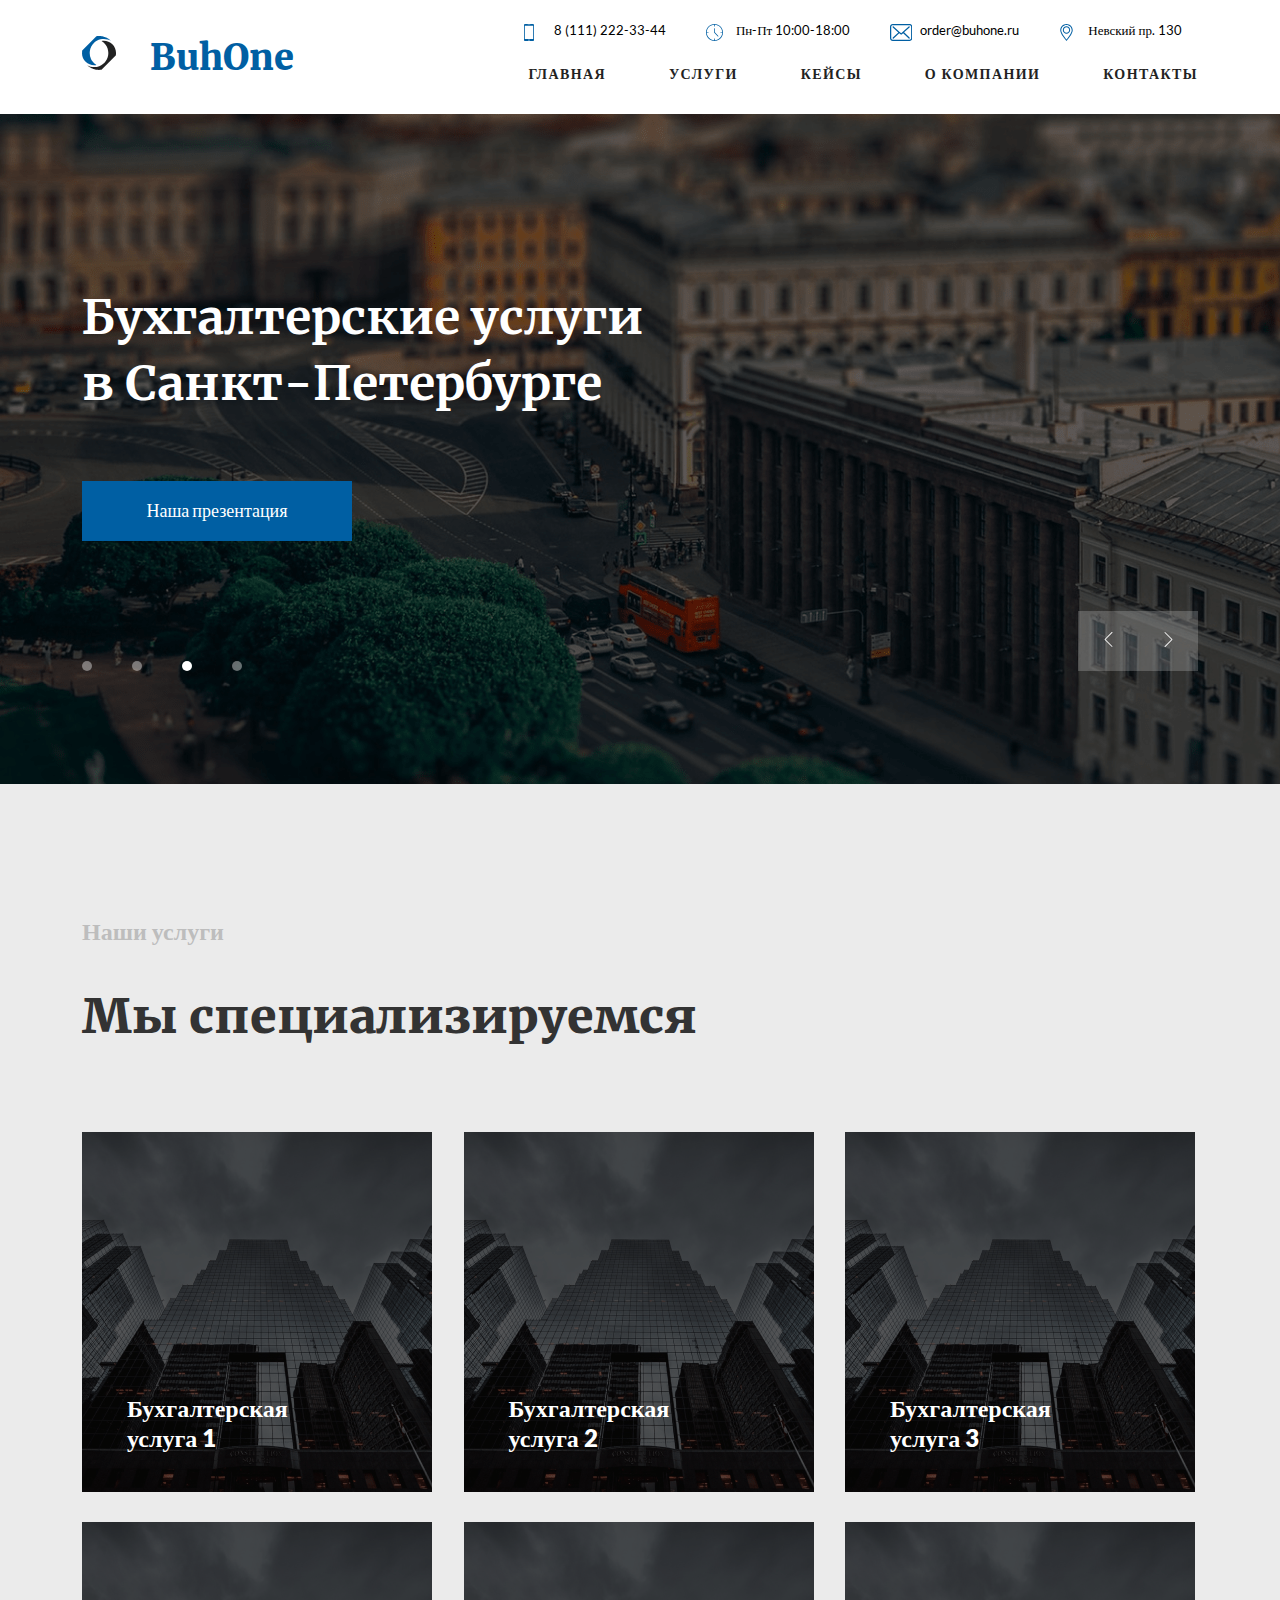
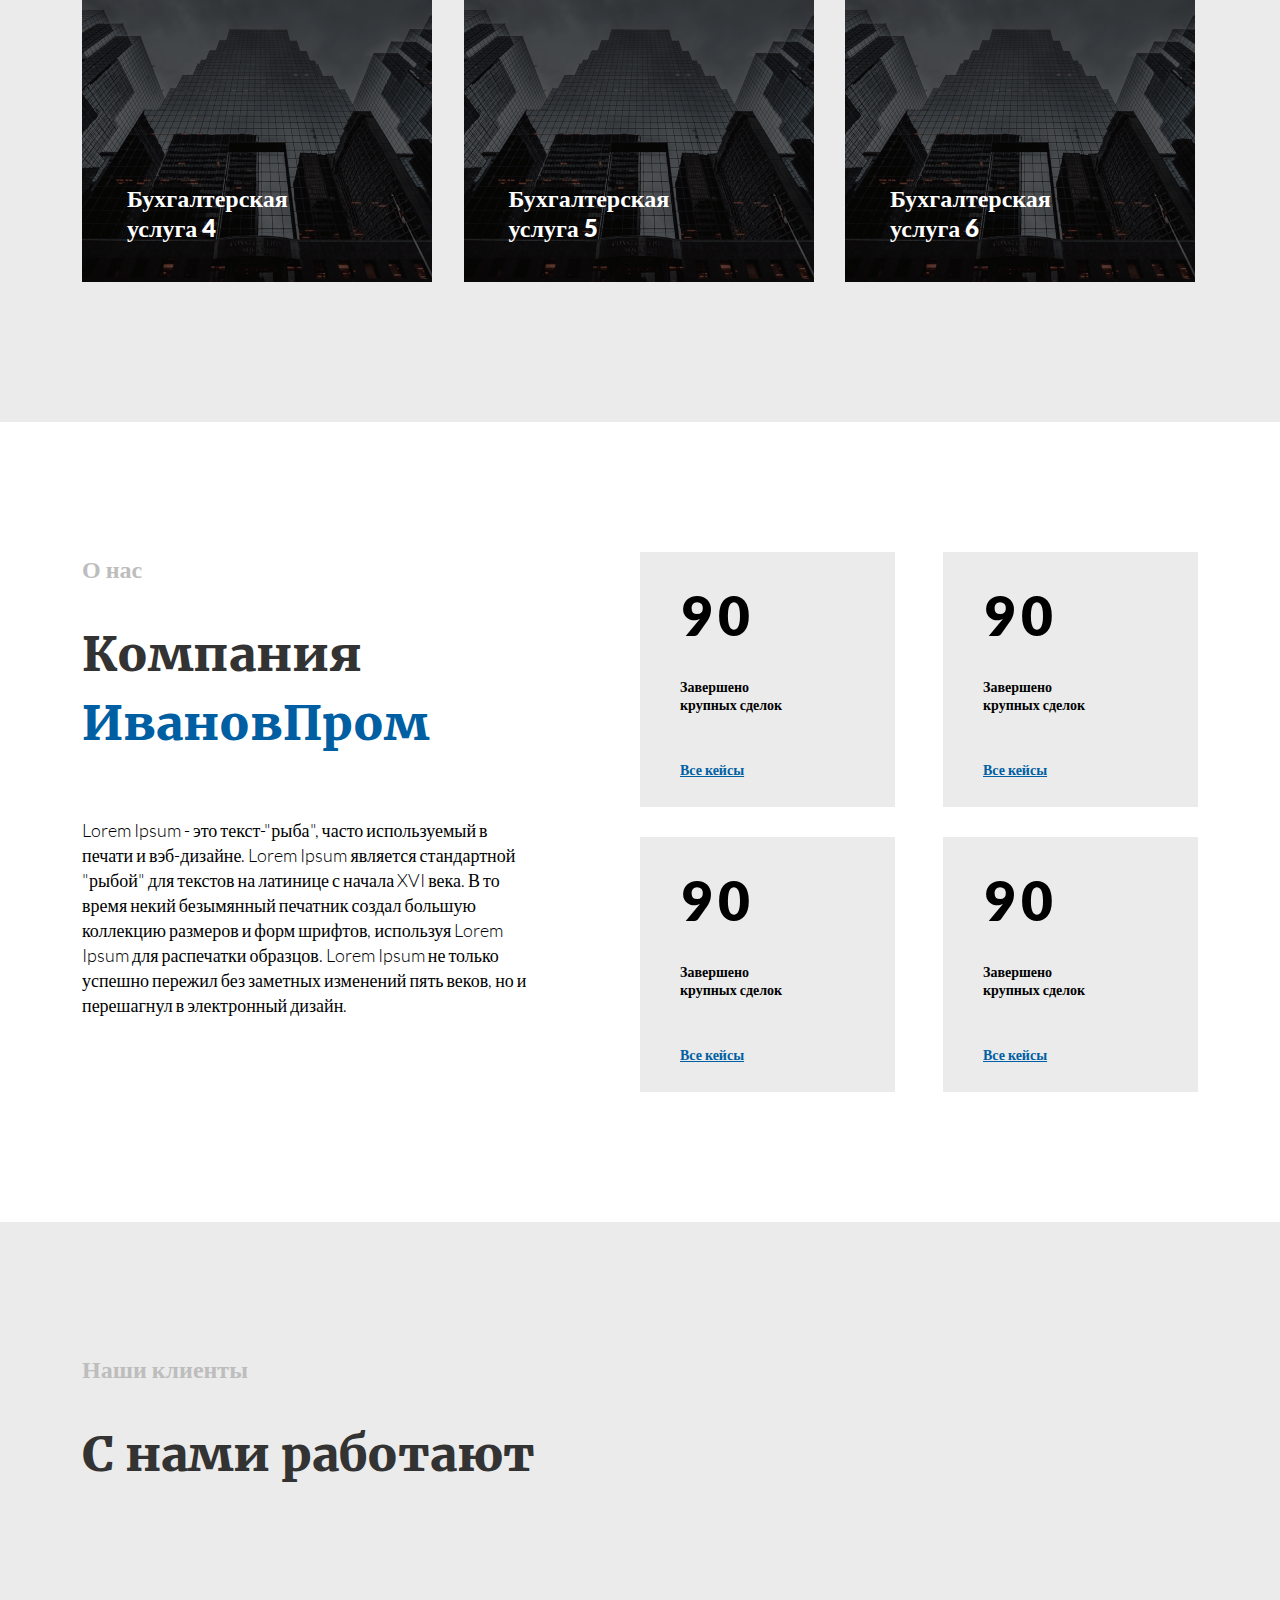
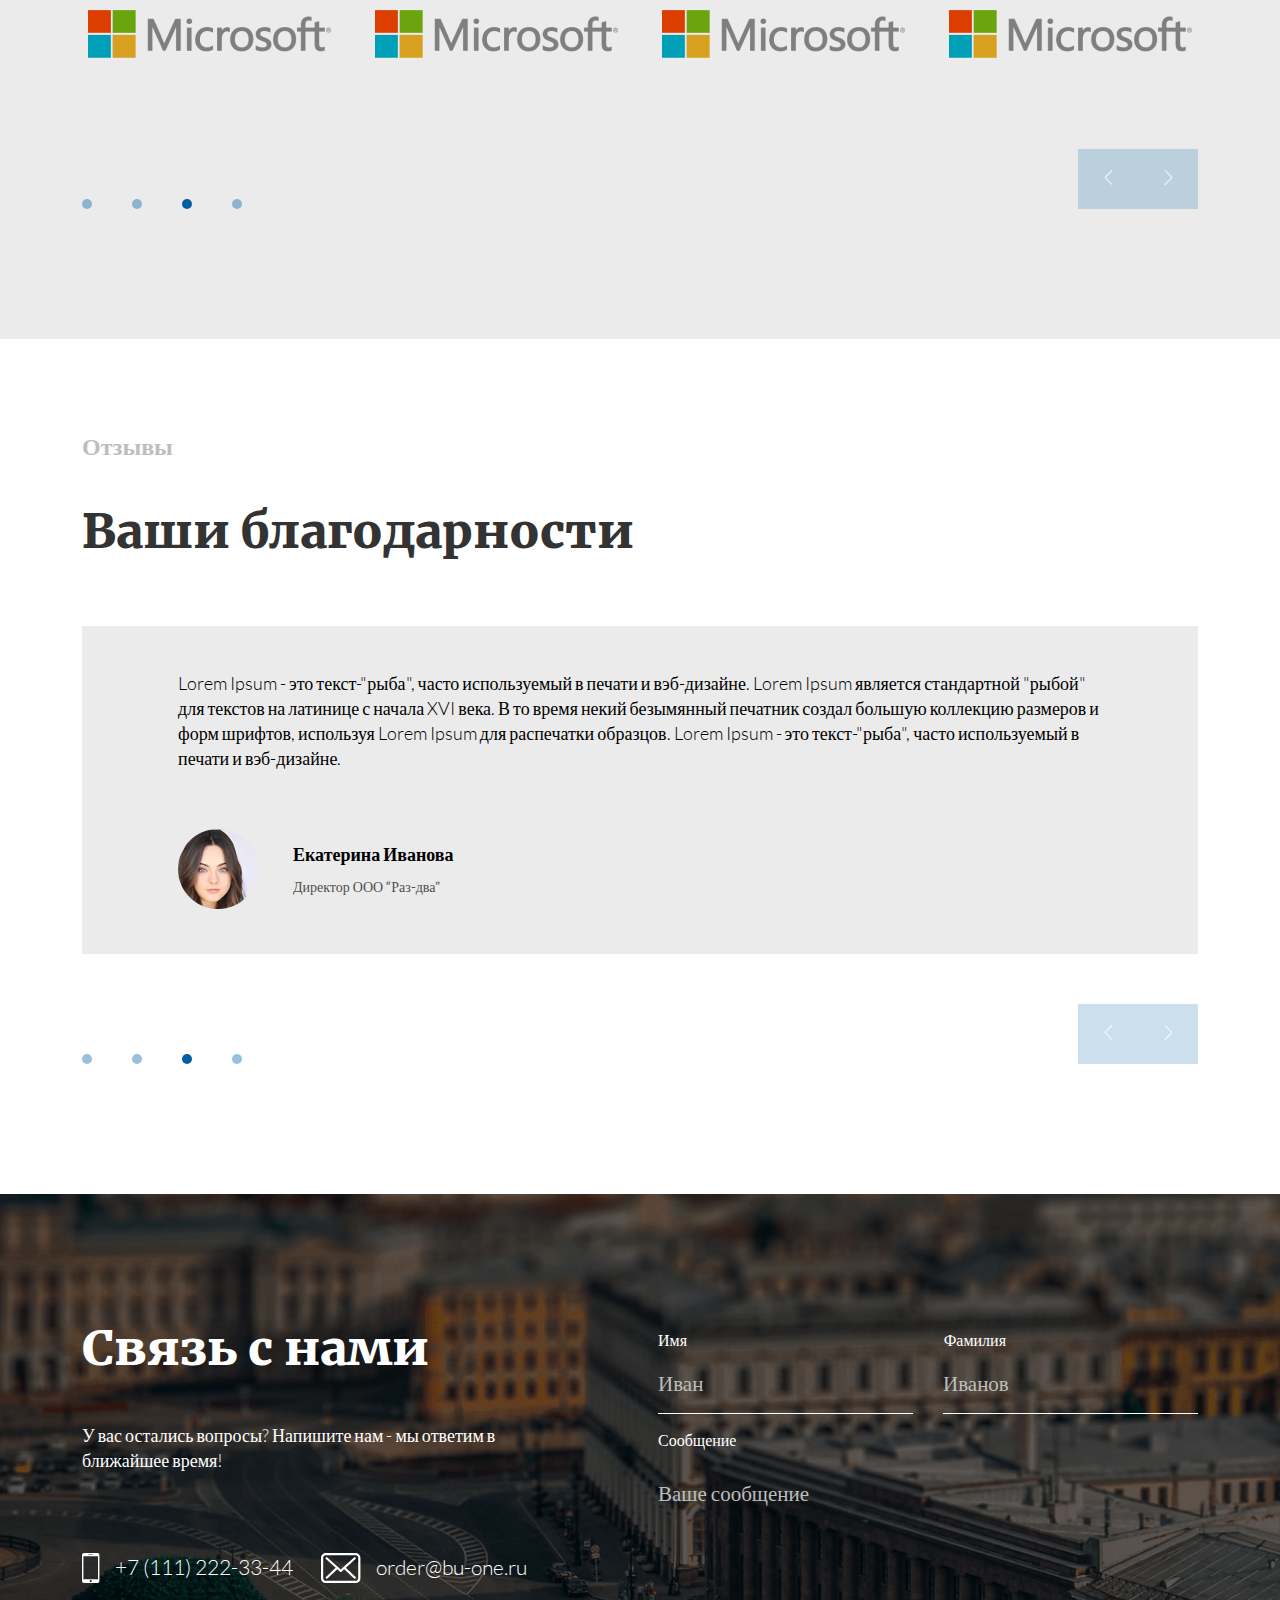
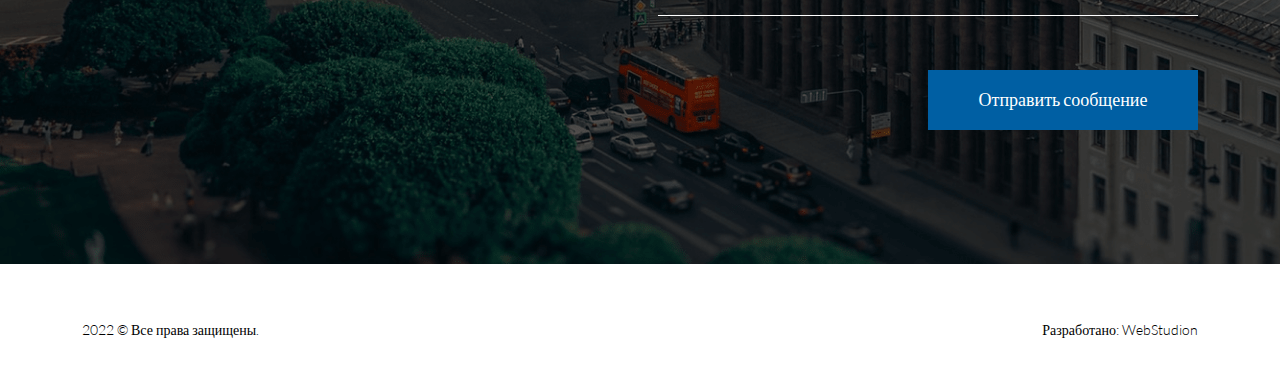
<file: index.html>
<!DOCTYPE html>
<html lang="en">
  <head>
    <meta charset="UTF-8" />
    <meta http-equiv="X-UA-Compatible" content="IE=edge" />
    <meta name="viewport" content="width=device-width, initial-scale=1.0" />
    <link rel="stylesheet" href="styles/styles.css" />
    <title>Test adaptive BuhOne</title>
  </head>
  <body>
    <header class="main-header">
      <a class="header-logo">
        <img
          src="./images/Logo.svg"
          class="logo-img"
          alt="Логотип Сайта"
          width="34"
          height="34"
        />
        <span class="logo-text">BuhOne</span>
      </a>
      <section class="header-menu">
        <ul class="information-list">
          <li class="information-item information-phone">8 (111) 222-33-44</li>
          <li class="information-item information-worktime">
            Пн-Пт 10:00-18:00
          </li>
          <li class="information-item information-email">order@buhone.ru</li>
          <li class="information-item information-adress">Невский пр. 130</li>
        </ul>
        <nav class="menu-navigation">
          <input id="menu-toggle" type="checkbox" />
          <label class="menu-btn" for="menu-toggle">
            <span></span>
          </label>
          <ul class="menu-list">
            <li class="menu-item">
              <a href="index.html" class="menu-link">главная</a>
            </li>
            <li class="menu-item">
              <a href="services.html" class="menu-link">услуги</a>
            </li>
            <li class="menu-item">
              <a href="#" class="menu-link">кейсы</a>
            </li>
            <li class="menu-item">
              <a href="about.html" class="menu-link">о компании</a>
            </li>
            <li class="menu-item">
              <a href="#" class="menu-link">контакты</a>
            </li>
          </ul>
        </nav>
      </section>
    </header>
    <main class="main-index">
      <section class="main-slider-container">
        <section class="main-slider">
          <h1 class="main-title">
            Бухгалтерские услуги<br />
            в Санкт-Петербурге
          </h1>
          <a href="#" class="slider-link">
            <span>Наша презентация</span>
          </a>
          <section class="slider-btn">
            <ul class="small-btn-list">
              <li class="small-btn-item">
                <a href="#" class="small-btn-link"></a>
              </li>
              <li class="small-btn-item">
                <a href="#" class="small-btn-link"></a>
              </li>
              <li class="small-btn-item small-btn-active">
                <a href="#" class="small-btn-link"></a>
              </li>
              <li class="small-btn-item">
                <a href="#" class="small-btn-link"></a>
              </li>
            </ul>
            <section class="big-btn-list">
              <button class="big-btn-left">
                <svg
                  width="9"
                  height="15"
                  viewBox="0 0 9 15"
                  fill="none"
                  xmlns="http://www.w3.org/2000/svg"
                >
                  <path
                    d="M1.56397 7.49961L8.33822 0.725363C8.50482 0.558757 8.50482 0.29156 8.33822 0.124954C8.17161 -0.0416514 7.90442 -0.0416514 7.73781 0.124954L0.661789 7.20097C0.495183 7.36758 0.495183 7.63478 0.661789 7.80138L7.73781 14.8743C7.81954 14.956 7.92956 15 8.03644 15C8.14332 15 8.25334 14.9591 8.33508 14.8743C8.50168 14.7077 8.50168 14.4405 8.33508 14.2739L1.56397 7.49961Z"
                    fill="white"
                  />
                </svg>
              </button>
              <button class="big-btn-right">
                <svg
                  width="15"
                  height="15"
                  viewBox="0 0 15 15"
                  fill="none"
                  xmlns="http://www.w3.org/2000/svg"
                >
                  <g clip-path="url(#clip0_2_50)">
                    <path
                      d="M10.436 7.50039L3.66175 14.2746C3.49515 14.4412 3.49515 14.7084 3.66175 14.875C3.82836 15.0417 4.09555 15.0417 4.26216 14.875L11.3382 7.79903C11.5048 7.63242 11.5048 7.36522 11.3382 7.19862L4.26216 0.125741C4.18043 0.0440098 4.0704 6.46293e-07 3.96352 6.55637e-07C3.85665 6.6498e-07 3.74662 0.0408666 3.66489 0.125741C3.49829 0.292346 3.49829 0.559543 3.66489 0.726148L10.436 7.50039Z"
                      fill="white"
                    />
                  </g>
                  <defs>
                    <clipPath id="clip0_2_50">
                      <rect
                        width="15"
                        height="15"
                        fill="white"
                        transform="translate(15 15) rotate(180)"
                      />
                    </clipPath>
                  </defs>
                </svg>
              </button>
            </section>
          </section>
        </section>
      </section>
      <section class="main-information-container">
        <section class="main-information">
          <a href="services.html" class="information-link">Наши услуги</a>
          <h2 class="information-head">Мы специализируемся</h2>
          <ul class="service-list">
            <li class="service-item">
              <a href="oneservice.html" class="service-item__link">Бухгалтерская услуга 1</a>
            </li>
            <li class="service-item">
              <a href="oneservice.html" class="service-item__link">Бухгалтерская услуга 2</a>
            </li>
            <li class="service-item">
              <a href="oneservice.html" class="service-item__link">Бухгалтерская услуга 3</a>
            </li>
            <li class="service-item">
              <a href="oneservice.html" class="service-item__link">Бухгалтерская услуга 4</a>
            </li>
            <li class="service-item">
              <a href="oneservice.html" class="service-item__link">Бухгалтерская услуга 5</a>
            </li>
            <li class="service-item">
              <a href="oneservice.html" class="service-item__link">Бухгалтерская услуга 6</a>
            </li>
          </ul>
        </section>
      </section>
    </main>
    <section class="about-us">
      <section class="about-container">
        <section class="about-information">
          <a href="about.html" class="information-link">О нас</a>
          <h2 class="information-head">
            Компания<br /><span class="information-head__title"
              >ИвановПром</span
            >
          </h2>
          <p class="information-text">
            Lorem Ipsum - это текст-"рыба", часто используемый в печати и
            вэб-дизайне. Lorem Ipsum является стандартной "рыбой" для текстов на
            латинице с начала XVI века. В то время некий безымянный печатник
            создал большую коллекцию размеров и форм шрифтов, используя Lorem
            Ipsum для распечатки образцов. Lorem Ipsum не только успешно пережил
            без заметных изменений пять веков, но и перешагнул в электронный
            дизайн.
          </p>
        </section>
        <ul class="cases-list">
          <li class="cases-item">
            <div class="cases-info">
              <h3 class="info-head">90</h3>
              <span class="info-text">Завершено крупных сделок</span>
              <a href="#" class="cases-link">Все кейсы</a>
            </div>
          </li>
          <li class="cases-item">
            <div class="cases-info">
              <h3 class="info-head">90</h3>
              <span class="info-text">Завершено крупных сделок</span>
              <a href="#" class="cases-link">Все кейсы</a>
            </div>
          </li>
          <li class="cases-item">
            <div class="cases-info">
              <h3 class="info-head">90</h3>
              <span class="info-text">Завершено крупных сделок</span>
              <a href="#" class="cases-link">Все кейсы</a>
            </div>
          </li>
          <li class="cases-item">
            <div class="cases-info">
              <h3 class="info-head">90</h3>
              <span class="info-text">Завершено крупных сделок</span>
              <a href="#" class="cases-link">Все кейсы</a>
            </div>
          </li>
        </ul>
      </section>
    </section>
    <section class="clients-container">
      <section class="clients">
        <a href="#" class="information-link">Наши клиенты</a>
        <h2 class="information-head">С нами работают</h2>
        <ul class="clients-list">
          <li class="clients-item">
            <a href="#" class="clients-link">
              <img
                src="./images/cleint-1.png"
                alt="Клиент Майкрософт"
                class="clients-img"
              />
            </a>
          </li>
          <li class="clients-item">
            <a href="#" class="clients-link">
              <img
                src="./images/cleint-1.png"
                alt="Клиент Майкрософт"
                class="clients-img"
              />
            </a>
          </li>
          <li class="clients-item">
            <a href="#" class="clients-link">
              <img
                src="./images/cleint-1.png"
                alt="Клиент Майкрософт"
                class="clients-img"
              />
            </a>
          </li>
          <li class="clients-item">
            <a href="#" class="clients-link">
              <img
                src="./images/cleint-1.png"
                alt="Клиент Майкрософт"
                class="clients-img"
              />
            </a>
          </li>
        </ul>
        <section class="slider-btn client-btn">
          <ul class="small-btn-list client-btn__list">
            <li class="small-btn-item client-btn__item">
              <a href="#" class="small-btn-link client-btn__link"></a>
            </li>
            <li class="small-btn-item client-btn__item">
              <a href="#" class="small-btn-link client-btn__link"></a>
            </li>
            <li class="small-btn-item client-btn__item client-btn__item-active">
              <a href="#" class="small-btn-link client-btn__link"></a>
            </li>
            <li class="small-btn-item client-btn__item">
              <a href="#" class="small-btn-link client-btn__link"></a>
            </li>
          </ul>
          <section class="big-btn-list big-client-btn">
            <button class="big-btn-left big-client-btn__left">
              <svg
                width="9"
                height="15"
                viewBox="0 0 9 15"
                fill="none"
                xmlns="http://www.w3.org/2000/svg"
              >
                <path
                  d="M1.56397 7.49961L8.33822 0.725363C8.50482 0.558757 8.50482 0.29156 8.33822 0.124954C8.17161 -0.0416514 7.90442 -0.0416514 7.73781 0.124954L0.661789 7.20097C0.495183 7.36758 0.495183 7.63478 0.661789 7.80138L7.73781 14.8743C7.81954 14.956 7.92956 15 8.03644 15C8.14332 15 8.25334 14.9591 8.33508 14.8743C8.50168 14.7077 8.50168 14.4405 8.33508 14.2739L1.56397 7.49961Z"
                  fill="white"
                />
              </svg>
            </button>
            <button class="big-btn-right big-client-btn__right">
              <svg
                width="15"
                height="15"
                viewBox="0 0 15 15"
                fill="none"
                xmlns="http://www.w3.org/2000/svg"
              >
                <g clip-path="url(#clip0_2_50)">
                  <path
                    d="M10.436 7.50039L3.66175 14.2746C3.49515 14.4412 3.49515 14.7084 3.66175 14.875C3.82836 15.0417 4.09555 15.0417 4.26216 14.875L11.3382 7.79903C11.5048 7.63242 11.5048 7.36522 11.3382 7.19862L4.26216 0.125741C4.18043 0.0440098 4.0704 6.46293e-07 3.96352 6.55637e-07C3.85665 6.6498e-07 3.74662 0.0408666 3.66489 0.125741C3.49829 0.292346 3.49829 0.559543 3.66489 0.726148L10.436 7.50039Z"
                    fill="white"
                  />
                </g>
                <defs>
                  <clipPath id="clip0_2_50">
                    <rect
                      width="15"
                      height="15"
                      fill="white"
                      transform="translate(15 15) rotate(180)"
                    />
                  </clipPath>
                </defs>
              </svg>
            </button>
          </section>
        </section>
      </section>
    </section>
    <section class="review-container">
      <section class="review">
        <a href="#" class="information-link">Отзывы</a>
        <h2 class="information-head">Ваши благодарности</h2>
        <section class="review-text-container">
          <p class="review-text">
            Lorem Ipsum - это текст-"рыба", часто используемый в печати и
            вэб-дизайне. Lorem Ipsum является стандартной "рыбой" для текстов на
            латинице с начала XVI века. В то время некий безымянный печатник
            создал большую коллекцию размеров и форм шрифтов, используя Lorem
            Ipsum для распечатки образцов. Lorem Ipsum - это текст-"рыба", часто
            используемый в печати и вэб-дизайне.
          </p>
          <div class="reviewer-info">
            <img src="./images/reviewer-img.png" alt="Фото отзыва клиента" class="reviewer-img">
            <p class="reviewer-name">
              <span class="reviewer-name__head">Екатерина Иванова</ы>
              <span class="reviewer-firm">Директор ООО “Раз-два”</span>
            </p>
          </div>
        </section>
        <section class="slider-btn client-btn">
          <ul class="small-btn-list client-btn__list">
            <li class="small-btn-item client-btn__item">
              <a href="#" class="small-btn-link client-btn__link"></a>
            </li>
            <li class="small-btn-item client-btn__item">
              <a href="#" class="small-btn-link client-btn__link"></a>
            </li>
            <li class="small-btn-item client-btn__item client-btn__item-active">
              <a href="#" class="small-btn-link client-btn__link"></a>
            </li>
            <li class="small-btn-item client-btn__item">
              <a href="#" class="small-btn-link client-btn__link"></a>
            </li>
          </ul>
          <section class="big-btn-list big-client-btn">
            <button class="big-btn-left big-client-btn__left">
              <svg
                width="9"
                height="15"
                viewBox="0 0 9 15"
                fill="none"
                xmlns="http://www.w3.org/2000/svg"
              >
                <path
                  d="M1.56397 7.49961L8.33822 0.725363C8.50482 0.558757 8.50482 0.29156 8.33822 0.124954C8.17161 -0.0416514 7.90442 -0.0416514 7.73781 0.124954L0.661789 7.20097C0.495183 7.36758 0.495183 7.63478 0.661789 7.80138L7.73781 14.8743C7.81954 14.956 7.92956 15 8.03644 15C8.14332 15 8.25334 14.9591 8.33508 14.8743C8.50168 14.7077 8.50168 14.4405 8.33508 14.2739L1.56397 7.49961Z"
                  fill="white"
                />
              </svg>
            </button>
            <button class="big-btn-right big-client-btn__right">
              <svg
                width="15"
                height="15"
                viewBox="0 0 15 15"
                fill="none"
                xmlns="http://www.w3.org/2000/svg"
              >
                <g clip-path="url(#clip0_2_50)">
                  <path
                    d="M10.436 7.50039L3.66175 14.2746C3.49515 14.4412 3.49515 14.7084 3.66175 14.875C3.82836 15.0417 4.09555 15.0417 4.26216 14.875L11.3382 7.79903C11.5048 7.63242 11.5048 7.36522 11.3382 7.19862L4.26216 0.125741C4.18043 0.0440098 4.0704 6.46293e-07 3.96352 6.55637e-07C3.85665 6.6498e-07 3.74662 0.0408666 3.66489 0.125741C3.49829 0.292346 3.49829 0.559543 3.66489 0.726148L10.436 7.50039Z"
                    fill="white"
                  />
                </g>
                <defs>
                  <clipPath id="clip0_2_50">
                    <rect
                      width="15"
                      height="15"
                      fill="white"
                      transform="translate(15 15) rotate(180)"
                    />
                  </clipPath>
                </defs>
              </svg>
            </button>
          </section>
        </section>
      </section>
    </section>
    <footer class="footer">
      <section class="footer-contacts">
        <section class="footer-container">
          <section class="footer-info">
            <h2 class="footer-head">Связь с нами</h2>
            <p class="footer-text">У вас остались вопросы? Напишите нам - мы ответим в ближайшее время!</p>
            <ul class="contacts-list">
              <li class="contacts-item">
              <svg width="18" height="30" viewBox="0 0 18 30" fill="none" xmlns="http://www.w3.org/2000/svg">
                <path d="M15.4011 0H2.02629C0.912 0 0 0.911143 0 2.02629V27.9729C0 29.088 0.912 30 2.02629 30H15.4011C16.5154 30 17.4274 29.0897 17.4274 27.9737V2.02629C17.4274 0.911143 16.5154 0 15.4011 0ZM6.57429 1.46057H10.8531C10.9886 1.46057 11.0983 1.57029 11.0983 1.70657C11.0983 1.842 10.9886 1.95171 10.8531 1.95171H6.57429C6.43886 1.95171 6.32914 1.842 6.32914 1.70657C6.32914 1.57029 6.43886 1.46057 6.57429 1.46057ZM8.71371 28.9869C8.154 28.9869 7.70057 28.5334 7.70057 27.9729C7.70057 27.4123 8.154 26.9597 8.71371 26.9597C9.27343 26.9597 9.72686 27.4123 9.72686 27.9729C9.72686 28.5334 9.27343 28.9869 8.71371 28.9869ZM16.0174 26.25H1.41V3.21343H16.0174V26.25Z" fill="white"/>
              </svg>
                <a href="#" class="contacts-text">+7 (111) 222-33-44</a>
              </li>
              <li class="contacts-item">
                <svg width="40" height="30" viewBox="0 0 40 30" fill="none" xmlns="http://www.w3.org/2000/svg">
                  <path d="M34.6085 0H4.82055C2.1615 0 0 2.1615 0 4.82055V25.1794C0 27.8385 2.1615 30 4.82055 30H34.6003C37.2594 30 39.4209 27.8385 39.4209 25.1794V4.82871C39.429 2.16966 37.2675 0 34.6085 0ZM37.2268 25.1794C37.2268 26.6232 36.0522 27.7977 34.6085 27.7977H4.82055C3.37684 27.7977 2.20228 26.6232 2.20228 25.1794V4.82871C2.20228 3.38499 3.37684 2.21044 4.82055 2.21044H34.6003C36.044 2.21044 37.2186 3.38499 37.2186 4.82871V25.1794H37.2268Z" fill="white"/>
                  <path d="M24.8612 14.7472L34.5023 6.10121C34.951 5.69338 34.9917 5.00006 34.5839 4.54329C34.1761 4.09468 33.4828 4.0539 33.026 4.46173L19.7307 16.3948L17.1369 14.0784C17.1288 14.0702 17.1206 14.0621 17.1206 14.0539C17.0635 13.9968 17.0064 13.9479 16.9412 13.8989L6.38651 4.45357C5.92974 4.04574 5.23643 4.08652 4.8286 4.54329C4.42077 5.00006 4.46156 5.69338 4.91833 6.10121L14.6736 14.8206L4.95911 23.9152C4.51865 24.3312 4.49418 25.0245 4.91017 25.4732C5.1304 25.7015 5.42403 25.8239 5.71767 25.8239C5.98684 25.8239 6.25601 25.726 6.46808 25.5303L16.3294 16.3051L19.0048 18.695C19.2169 18.8826 19.4779 18.9723 19.7389 18.9723C19.9999 18.9723 20.2691 18.8745 20.473 18.6869L23.2218 16.2236L33.026 25.5384C33.2381 25.7423 33.5154 25.8402 33.7846 25.8402C34.0782 25.8402 34.3637 25.726 34.5839 25.4976C34.9999 25.0572 34.9836 24.3557 34.5431 23.9397L24.8612 14.7472Z" fill="white"/>
                </svg>
                <a href="#" class="contacts-text">order@bu-one.ru</a>
              </li>
            </ul>
          </section>
          <form action="URL" class="footer-form" method="get">
            <div class="form-input">
              <label class="form-label name" for="name">Имя</label>
              <input class="name-input" type="text" name="name" id="name" placeholder="Иван">
              <label class="form-label sirname" for="sirname">Фамилия</label>
              <input class="sirname-input" type="text" name="sirname" id="sirname" placeholder="Иванов">
            </div>
            <label class="form-label textarea" for="textarea">Сообщение</label>
            <textarea class="textarea-text" name="text" id="textarea" cols="30" rows="10" placeholder="Ваше сообщение"></textarea>
              <a href="#" class="slider-link form-submit">
                <span>Отправить сообщение</span>
              </a>
          </form>
        </section>
      </section>
        <div class="under-info">
          <span class="under-text">2022 © Все права защищены.</span>
          <span class="under-company">Разработано: WebStudion</span>
        </div>
    </footer>
    <section class="visually-hidden modal-window">
      <form action="URL" class="modal-form" method="get">
        <button type="button" class="modal-close">
          <svg
            width="26"
            height="26"
            viewBox="0 0 26 26"
            fill="none"
            xmlns="http://www.w3.org/2000/svg"
          >
            <path
              d="M26 2.36364L23.6364 0L13 10.6364L2.36364 0L0 2.36364L10.6364 13L0 23.6364L2.36364 26L13 15.3636L23.6364 26L26 23.6364L15.3636 13L26 2.36364Z"
              fill="black"
            />
          </svg>
        </button>
        
        <div class="modal-form-input">
          <label class="modal-label modal-phone" for="phone" >Телефон</label>
          <input class="modal-input tel" type="tel" name="phone" id="phone" value="" placeholder="+7 (917) 333 3333" data-phone-pattern>
          <label class="modal-label modal-email" for="email">E-mail</label>
          <input class="modal-input" type="email" name="email" id="email" placeholder="qwer@yandex.ru">
        </div>

          <button type="submit" class="slider-link modal-form-submit">
            <span>Отправить сообщение</span>
          </button>
      </form>
    </section>
    <script src="./js/index.js"></script>
  </body>
</html>
</file>
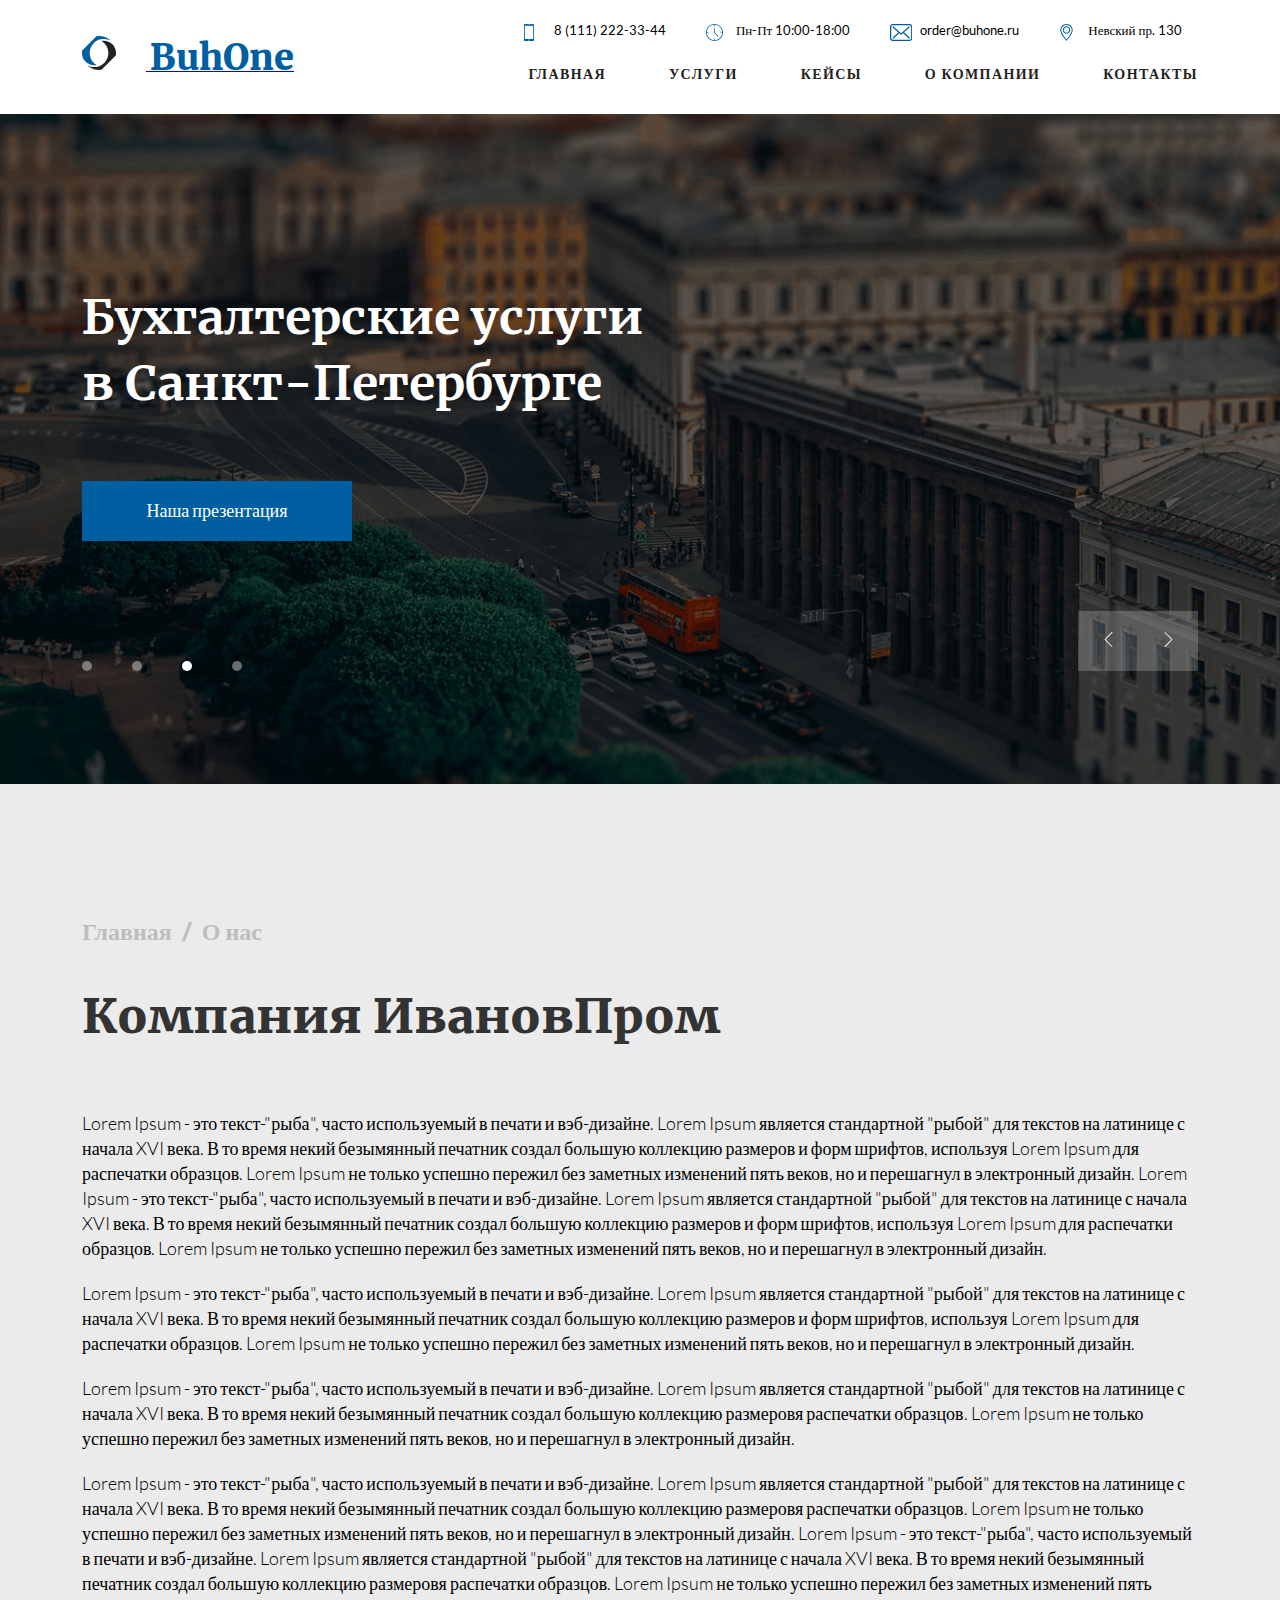
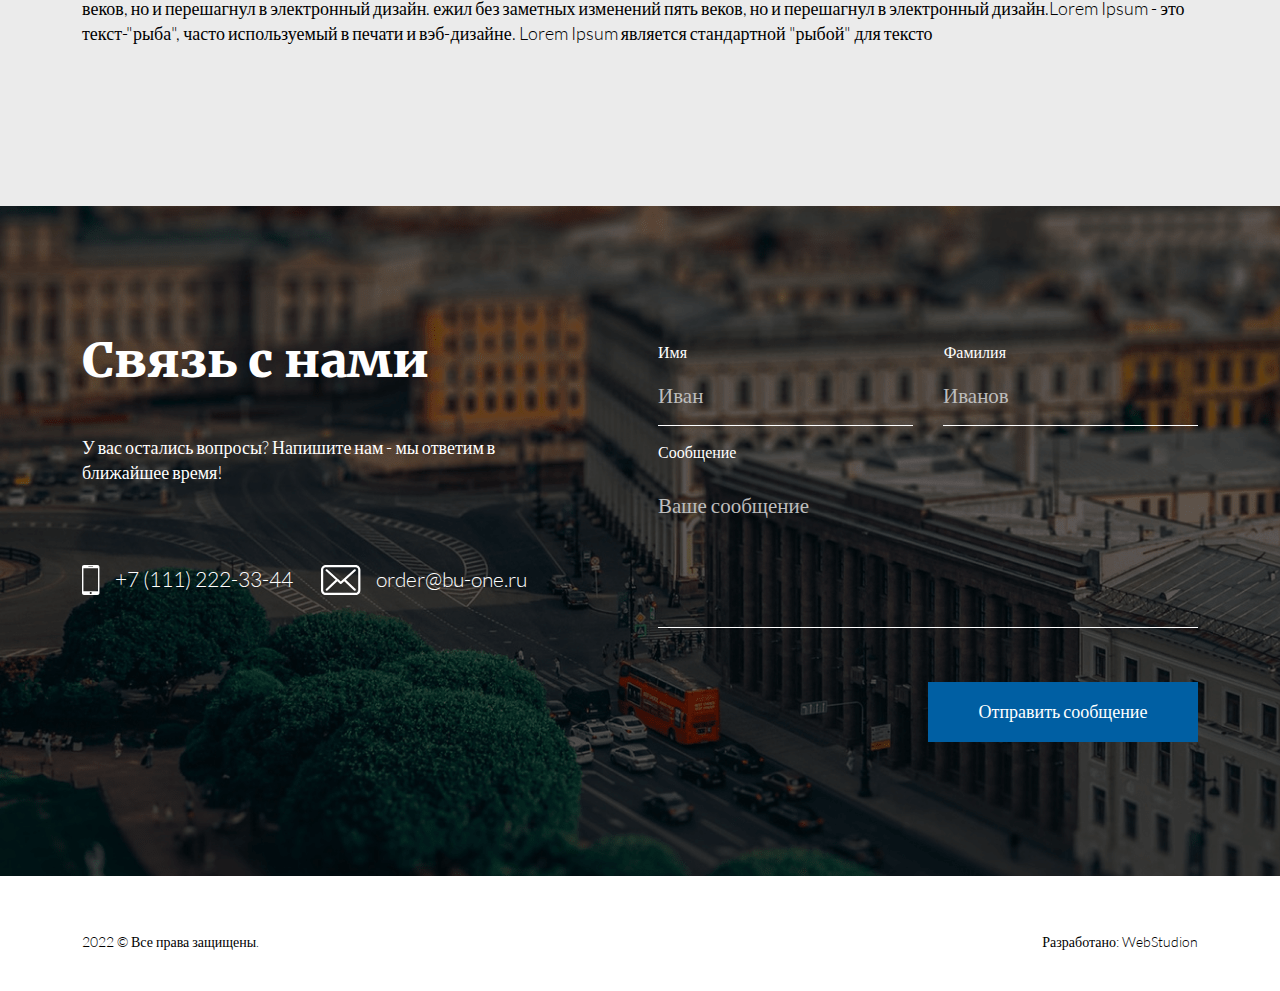
<file: about.html>
<!DOCTYPE html>
<html lang="en">
  <head>
    <meta charset="UTF-8" />
    <meta http-equiv="X-UA-Compatible" content="IE=edge" />
    <meta name="viewport" content="width=device-width, initial-scale=1.0" />
    <link rel="stylesheet" href="styles/styles.css" />
    <title>Test adaptive BuhOne</title>
  </head>
  <body>
    <header class="main-header">
      <a href="index.html" class="header-logo">
        <img
          src="./images/Logo.svg"
          class="logo-img"
          alt="Логотип Сайта"
          width="34"
          height="34"
        />
        <span class="logo-text">BuhOne</span>
      </a>
      <section class="header-menu">
        <ul class="information-list">
          <li class="information-item information-phone">8 (111) 222-33-44</li>
          <li class="information-item information-worktime">
            Пн-Пт 10:00-18:00
          </li>
          <li class="information-item information-email">order@buhone.ru</li>
          <li class="information-item information-adress">Невский пр. 130</li>
        </ul>
        <nav class="menu-navigation">
          <input id="menu-toggle" type="checkbox" />
          <label class="menu-btn" for="menu-toggle">
            <span></span>
          </label>
          <ul class="menu-list">
            <li class="menu-item">
              <a href="index.html" class="menu-link">главная</a>
            </li>
            <li class="menu-item">
              <a href="services.html" class="menu-link">услуги</a>
            </li>
            <li class="menu-item">
              <a href="#" class="menu-link">кейсы</a>
            </li>
            <li class="menu-item">
              <a href="about.html" class="menu-link">о компании</a>
            </li>
            <li class="menu-item">
              <a href="#" class="menu-link">контакты</a>
            </li>
          </ul>
        </nav>
      </section>
    </header>
    <main class="main-index">
      <section class="main-slider-container">
        <section class="main-slider">
          <h1 class="main-title">
            Бухгалтерские услуги<br />
            в Санкт-Петербурге
          </h1>
          <a href="#" class="slider-link">
            <span>Наша презентация</span>
          </a>
          <section class="slider-btn">
            <ul class="small-btn-list">
              <li class="small-btn-item">
                <a href="#" class="small-btn-link"></a>
              </li>
              <li class="small-btn-item">
                <a href="#" class="small-btn-link"></a>
              </li>
              <li class="small-btn-item small-btn-active">
                <a href="#" class="small-btn-link"></a>
              </li>
              <li class="small-btn-item">
                <a href="#" class="small-btn-link"></a>
              </li>
            </ul>
            <section class="big-btn-list">
              <button class="big-btn-left">
                <svg
                  width="9"
                  height="15"
                  viewBox="0 0 9 15"
                  fill="none"
                  xmlns="http://www.w3.org/2000/svg"
                >
                  <path
                    d="M1.56397 7.49961L8.33822 0.725363C8.50482 0.558757 8.50482 0.29156 8.33822 0.124954C8.17161 -0.0416514 7.90442 -0.0416514 7.73781 0.124954L0.661789 7.20097C0.495183 7.36758 0.495183 7.63478 0.661789 7.80138L7.73781 14.8743C7.81954 14.956 7.92956 15 8.03644 15C8.14332 15 8.25334 14.9591 8.33508 14.8743C8.50168 14.7077 8.50168 14.4405 8.33508 14.2739L1.56397 7.49961Z"
                    fill="white"
                  />
                </svg>
              </button>
              <button class="big-btn-right">
                <svg
                  width="15"
                  height="15"
                  viewBox="0 0 15 15"
                  fill="none"
                  xmlns="http://www.w3.org/2000/svg"
                >
                  <g clip-path="url(#clip0_2_50)">
                    <path
                      d="M10.436 7.50039L3.66175 14.2746C3.49515 14.4412 3.49515 14.7084 3.66175 14.875C3.82836 15.0417 4.09555 15.0417 4.26216 14.875L11.3382 7.79903C11.5048 7.63242 11.5048 7.36522 11.3382 7.19862L4.26216 0.125741C4.18043 0.0440098 4.0704 6.46293e-07 3.96352 6.55637e-07C3.85665 6.6498e-07 3.74662 0.0408666 3.66489 0.125741C3.49829 0.292346 3.49829 0.559543 3.66489 0.726148L10.436 7.50039Z"
                      fill="white"
                    />
                  </g>
                  <defs>
                    <clipPath id="clip0_2_50">
                      <rect
                        width="15"
                        height="15"
                        fill="white"
                        transform="translate(15 15) rotate(180)"
                      />
                    </clipPath>
                  </defs>
                </svg>
              </button>
            </section>
          </section>
        </section>
      </section>
      <section class="main-information-container">
        <section class="main-information">
          <ul class="main-menu">
            <li class="menu-list-item">
              <a href="index.html" class="information-link main-about-link"
                >Главная</a
              >
            </li>
            <li class="menu-list-item slash">/</li>
            <li class="menu-list-item">
              <a href="about.html" class="information-link">О нас</a>
            </li>
          </ul>
          <h2 class="information-head">Компания ИвановПром</h2>
          <ul class="main-text-list">
            <li class="main-text-item">
              <p class="about-main-text">
                Lorem Ipsum - это текст-"рыба", часто используемый в печати и
                вэб-дизайне. Lorem Ipsum является стандартной "рыбой" для
                текстов на латинице с начала XVI века. В то время некий
                безымянный печатник создал большую коллекцию размеров и форм
                шрифтов, используя Lorem Ipsum для распечатки образцов. Lorem
                Ipsum не только успешно пережил без заметных изменений пять
                веков, но и перешагнул в электронный дизайн. Lorem Ipsum - это
                текст-"рыба", часто используемый в печати и вэб-дизайне. Lorem
                Ipsum является стандартной "рыбой" для текстов на латинице с
                начала XVI века. В то время некий безымянный печатник создал
                большую коллекцию размеров и форм шрифтов, используя Lorem Ipsum
                для распечатки образцов. Lorem Ipsum не только успешно пережил
                без заметных изменений пять веков, но и перешагнул в электронный
                дизайн.
              </p>
            </li>
            <li class="main-text-item">
              <p class="about-main-text">
                Lorem Ipsum - это текст-"рыба", часто используемый в печати и
                вэб-дизайне. Lorem Ipsum является стандартной "рыбой" для
                текстов на латинице с начала XVI века. В то время некий
                безымянный печатник создал большую коллекцию размеров и форм
                шрифтов, используя Lorem Ipsum для распечатки образцов. Lorem
                Ipsum не только успешно пережил без заметных изменений пять
                веков, но и перешагнул в электронный дизайн.
              </p>
            </li>
            <li class="main-text-item">
              <p class="about-main-text">
                Lorem Ipsum - это текст-"рыба", часто используемый в печати и
                вэб-дизайне. Lorem Ipsum является стандартной "рыбой" для
                текстов на латинице с начала XVI века. В то время некий
                безымянный печатник создал большую коллекцию размеровя
                распечатки образцов. Lorem Ipsum не только успешно пережил без
                заметных изменений пять веков, но и перешагнул в электронный
                дизайн.
              </p>
            </li>
            <li class="main-text-item">
              <p class="about-main-text">
                Lorem Ipsum - это текст-"рыба", часто используемый в печати и
                вэб-дизайне. Lorem Ipsum является стандартной "рыбой" для
                текстов на латинице с начала XVI века. В то время некий
                безымянный печатник создал большую коллекцию размеровя
                распечатки образцов. Lorem Ipsum не только успешно пережил без
                заметных изменений пять веков, но и перешагнул в электронный
                дизайн. Lorem Ipsum - это текст-"рыба", часто используемый в
                печати и вэб-дизайне. Lorem Ipsum является стандартной "рыбой"
                для текстов на латинице с начала XVI века. В то время некий
                безымянный печатник создал большую коллекцию размеровя
                распечатки образцов. Lorem Ipsum не только успешно пережил без
                заметных изменений пять веков, но и перешагнул в электронный
                дизайн. ежил без заметных изменений пять веков, но и перешагнул
                в электронный дизайн.Lorem Ipsum - это текст-"рыба", часто
                используемый в печати и вэб-дизайне. Lorem Ipsum является
                стандартной "рыбой" для тексто
              </p>
            </li>
          </ul>
        </section>
      </section>
    </main>
    <footer class="footer">
      <section class="footer-contacts">
        <section class="footer-container">
          <section class="footer-info">
            <h2 class="footer-head">Связь с нами</h2>
            <p class="footer-text">
              У вас остались вопросы? Напишите нам - мы ответим в ближайшее
              время!
            </p>
            <ul class="contacts-list">
              <li class="contacts-item">
                <svg
                  width="18"
                  height="30"
                  viewBox="0 0 18 30"
                  fill="none"
                  xmlns="http://www.w3.org/2000/svg"
                >
                  <path
                    d="M15.4011 0H2.02629C0.912 0 0 0.911143 0 2.02629V27.9729C0 29.088 0.912 30 2.02629 30H15.4011C16.5154 30 17.4274 29.0897 17.4274 27.9737V2.02629C17.4274 0.911143 16.5154 0 15.4011 0ZM6.57429 1.46057H10.8531C10.9886 1.46057 11.0983 1.57029 11.0983 1.70657C11.0983 1.842 10.9886 1.95171 10.8531 1.95171H6.57429C6.43886 1.95171 6.32914 1.842 6.32914 1.70657C6.32914 1.57029 6.43886 1.46057 6.57429 1.46057ZM8.71371 28.9869C8.154 28.9869 7.70057 28.5334 7.70057 27.9729C7.70057 27.4123 8.154 26.9597 8.71371 26.9597C9.27343 26.9597 9.72686 27.4123 9.72686 27.9729C9.72686 28.5334 9.27343 28.9869 8.71371 28.9869ZM16.0174 26.25H1.41V3.21343H16.0174V26.25Z"
                    fill="white"
                  />
                </svg>
                <a href="#" class="contacts-text">+7 (111) 222-33-44</a>
              </li>
              <li class="contacts-item">
                <svg
                  width="40"
                  height="30"
                  viewBox="0 0 40 30"
                  fill="none"
                  xmlns="http://www.w3.org/2000/svg"
                >
                  <path
                    d="M34.6085 0H4.82055C2.1615 0 0 2.1615 0 4.82055V25.1794C0 27.8385 2.1615 30 4.82055 30H34.6003C37.2594 30 39.4209 27.8385 39.4209 25.1794V4.82871C39.429 2.16966 37.2675 0 34.6085 0ZM37.2268 25.1794C37.2268 26.6232 36.0522 27.7977 34.6085 27.7977H4.82055C3.37684 27.7977 2.20228 26.6232 2.20228 25.1794V4.82871C2.20228 3.38499 3.37684 2.21044 4.82055 2.21044H34.6003C36.044 2.21044 37.2186 3.38499 37.2186 4.82871V25.1794H37.2268Z"
                    fill="white"
                  />
                  <path
                    d="M24.8612 14.7472L34.5023 6.10121C34.951 5.69338 34.9917 5.00006 34.5839 4.54329C34.1761 4.09468 33.4828 4.0539 33.026 4.46173L19.7307 16.3948L17.1369 14.0784C17.1288 14.0702 17.1206 14.0621 17.1206 14.0539C17.0635 13.9968 17.0064 13.9479 16.9412 13.8989L6.38651 4.45357C5.92974 4.04574 5.23643 4.08652 4.8286 4.54329C4.42077 5.00006 4.46156 5.69338 4.91833 6.10121L14.6736 14.8206L4.95911 23.9152C4.51865 24.3312 4.49418 25.0245 4.91017 25.4732C5.1304 25.7015 5.42403 25.8239 5.71767 25.8239C5.98684 25.8239 6.25601 25.726 6.46808 25.5303L16.3294 16.3051L19.0048 18.695C19.2169 18.8826 19.4779 18.9723 19.7389 18.9723C19.9999 18.9723 20.2691 18.8745 20.473 18.6869L23.2218 16.2236L33.026 25.5384C33.2381 25.7423 33.5154 25.8402 33.7846 25.8402C34.0782 25.8402 34.3637 25.726 34.5839 25.4976C34.9999 25.0572 34.9836 24.3557 34.5431 23.9397L24.8612 14.7472Z"
                    fill="white"
                  />
                </svg>
                <a href="#" class="contacts-text">order@bu-one.ru</a>
              </li>
            </ul>
          </section>
          <form action="URL" class="footer-form" method="get">
            <div class="form-input">
              <label class="form-label name" for="name">Имя</label>
              <input
                class="name-input"
                type="text"
                name="name"
                id="name"
                placeholder="Иван"
              />
              <label class="form-label sirname" for="sirname">Фамилия</label>
              <input
                class="sirname-input"
                type="text"
                name="sirname"
                id="sirname"
                placeholder="Иванов"
              />
            </div>
            <label class="form-label textarea" for="textarea">Сообщение</label>
            <textarea
              class="textarea-text"
              name="text"
              id="textarea"
              cols="30"
              rows="10"
              placeholder="Ваше сообщение"
            ></textarea>
            <a href="#" class="slider-link form-submit">
              <span>Отправить сообщение</span>
            </a>
          </form>
        </section>
      </section>
      <div class="under-info">
        <span class="under-text">2022 © Все права защищены.</span>
        <span class="under-company">Разработано: WebStudion</span>
      </div>
    </footer>
    <section class="visually-hidden modal-window">
      <form action="URL" class="modal-form" method="get">
        <button type="button" class="modal-close">
          <svg
            width="26"
            height="26"
            viewBox="0 0 26 26"
            fill="none"
            xmlns="http://www.w3.org/2000/svg"
          >
            <path
              d="M26 2.36364L23.6364 0L13 10.6364L2.36364 0L0 2.36364L10.6364 13L0 23.6364L2.36364 26L13 15.3636L23.6364 26L26 23.6364L15.3636 13L26 2.36364Z"
              fill="black"
            />
          </svg>
        </button>

        <div class="modal-form-input">
          <label class="modal-label modal-phone" for="phone">Телефон</label>
          <input
            class="modal-input tel"
            type="tel"
            name="phone"
            id="phone"
            value=""
            placeholder="+7 (917) 333 3333"
            data-phone-pattern
          />
          <label class="modal-label modal-email" for="email">E-mail</label>
          <input
            class="modal-input"
            type="email"
            name="email"
            id="email"
            placeholder="qwer@yandex.ru"
          />
        </div>

        <button type="submit" class="slider-link modal-form-submit">
          <span>Отправить сообщение</span>
        </button>
      </form>
    </section>
    <script src="./js/index.js"></script>
  </body>
</html>
</file>
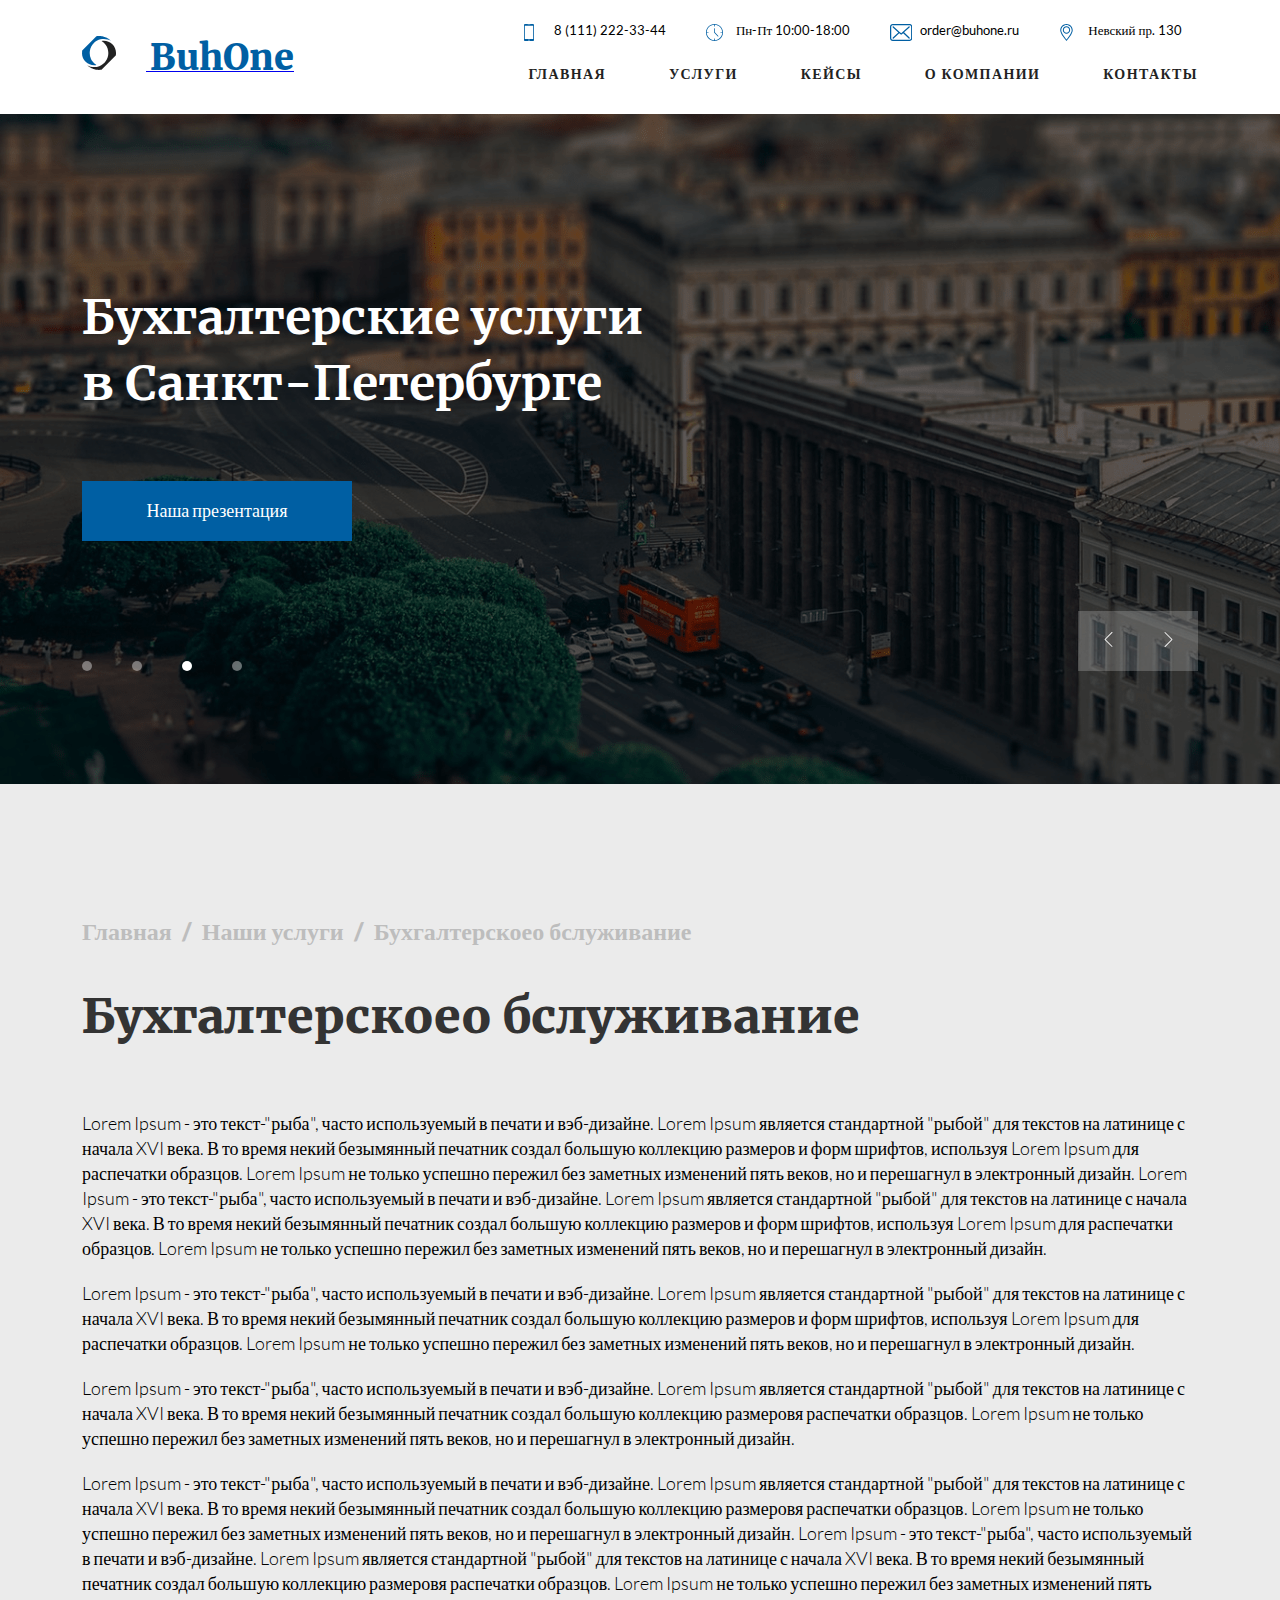
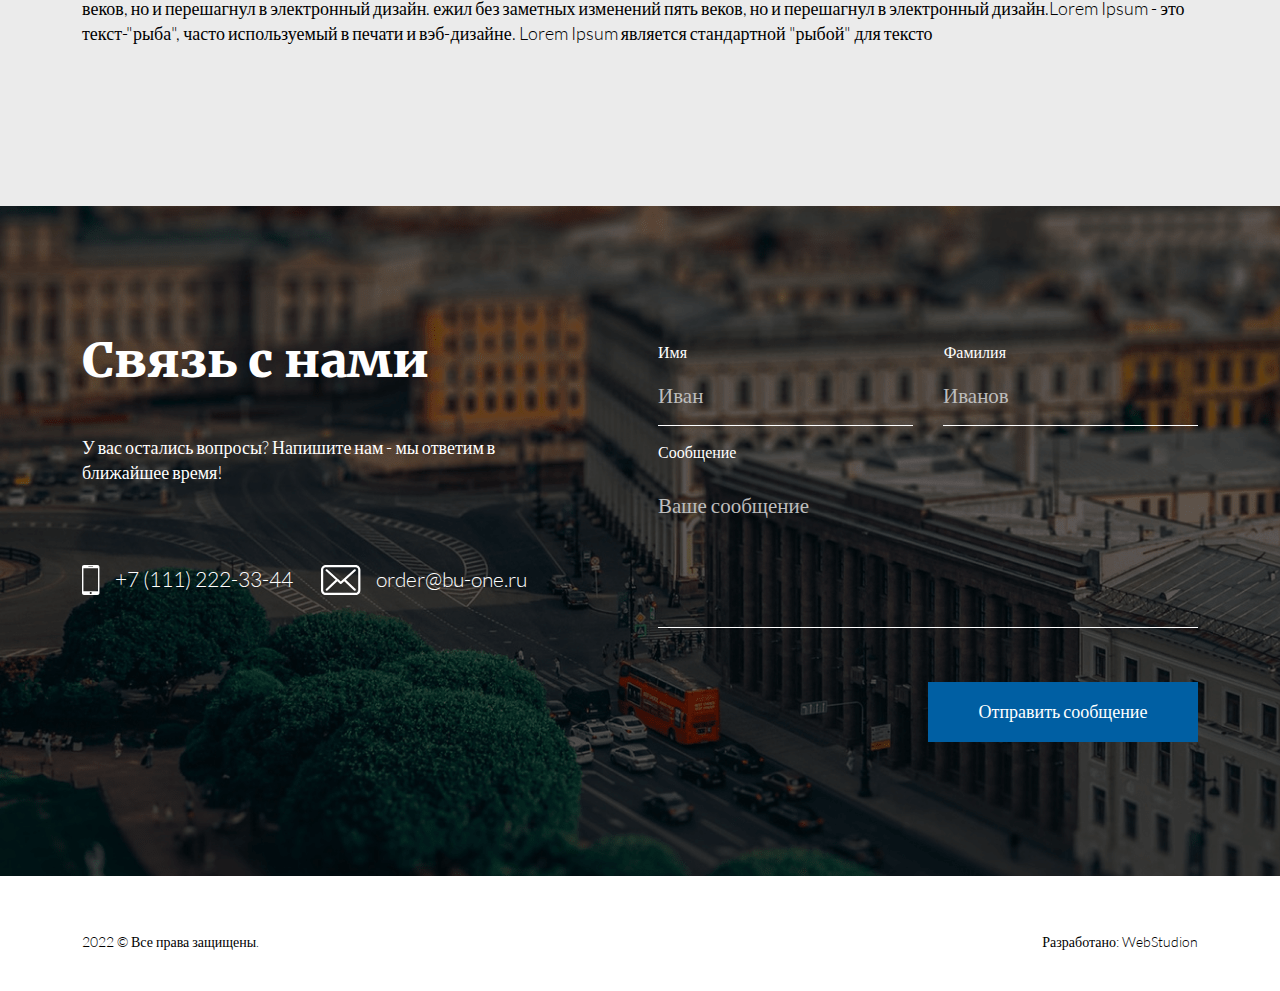
<file: oneservice.html>
<!DOCTYPE html>
<html lang="en">
  <head>
    <meta charset="UTF-8" />
    <meta http-equiv="X-UA-Compatible" content="IE=edge" />
    <meta name="viewport" content="width=device-width, initial-scale=1.0" />
    <link rel="stylesheet" href="styles/styles.css" />
    <title>Test adaptive BuhOne</title>
  </head>
  <body>
    <header class="main-header">
      <a href="index.html" class="header-logo">
        <img
          src="./images/Logo.svg"
          class="logo-img"
          alt="Логотип Сайта"
          width="34"
          height="34"
        />
        <span class="logo-text">BuhOne</span>
      </a>
      <section class="header-menu">
        <ul class="information-list">
          <li class="information-item information-phone">8 (111) 222-33-44</li>
          <li class="information-item information-worktime">
            Пн-Пт 10:00-18:00
          </li>
          <li class="information-item information-email">order@buhone.ru</li>
          <li class="information-item information-adress">Невский пр. 130</li>
        </ul>
        <nav class="menu-navigation">
          <input id="menu-toggle" type="checkbox" />
          <label class="menu-btn" for="menu-toggle">
            <span></span>
          </label>
          <ul class="menu-list">
            <li class="menu-item">
              <a href="index.html" class="menu-link">главная</a>
            </li>
            <li class="menu-item">
              <a href="services.html" class="menu-link">услуги</a>
            </li>
            <li class="menu-item">
              <a href="#" class="menu-link">кейсы</a>
            </li>
            <li class="menu-item">
              <a href="about.html" class="menu-link">о компании</a>
            </li>
            <li class="menu-item">
              <a href="#" class="menu-link">контакты</a>
            </li>
          </ul>
        </nav>
      </section>
    </header>
    <main class="main-index">
      <section class="main-slider-container">
        <section class="main-slider">
          <h1 class="main-title">
            Бухгалтерские услуги<br />
            в Санкт-Петербурге
          </h1>
          <a href="#" class="slider-link">
            <span>Наша презентация</span>
          </a>
          <section class="slider-btn">
            <ul class="small-btn-list">
              <li class="small-btn-item">
                <a href="#" class="small-btn-link"></a>
              </li>
              <li class="small-btn-item">
                <a href="#" class="small-btn-link"></a>
              </li>
              <li class="small-btn-item small-btn-active">
                <a href="#" class="small-btn-link"></a>
              </li>
              <li class="small-btn-item">
                <a href="#" class="small-btn-link"></a>
              </li>
            </ul>
            <section class="big-btn-list">
              <button class="big-btn-left">
                <svg
                  width="9"
                  height="15"
                  viewBox="0 0 9 15"
                  fill="none"
                  xmlns="http://www.w3.org/2000/svg"
                >
                  <path
                    d="M1.56397 7.49961L8.33822 0.725363C8.50482 0.558757 8.50482 0.29156 8.33822 0.124954C8.17161 -0.0416514 7.90442 -0.0416514 7.73781 0.124954L0.661789 7.20097C0.495183 7.36758 0.495183 7.63478 0.661789 7.80138L7.73781 14.8743C7.81954 14.956 7.92956 15 8.03644 15C8.14332 15 8.25334 14.9591 8.33508 14.8743C8.50168 14.7077 8.50168 14.4405 8.33508 14.2739L1.56397 7.49961Z"
                    fill="white"
                  />
                </svg>
              </button>
              <button class="big-btn-right">
                <svg
                  width="15"
                  height="15"
                  viewBox="0 0 15 15"
                  fill="none"
                  xmlns="http://www.w3.org/2000/svg"
                >
                  <g clip-path="url(#clip0_2_50)">
                    <path
                      d="M10.436 7.50039L3.66175 14.2746C3.49515 14.4412 3.49515 14.7084 3.66175 14.875C3.82836 15.0417 4.09555 15.0417 4.26216 14.875L11.3382 7.79903C11.5048 7.63242 11.5048 7.36522 11.3382 7.19862L4.26216 0.125741C4.18043 0.0440098 4.0704 6.46293e-07 3.96352 6.55637e-07C3.85665 6.6498e-07 3.74662 0.0408666 3.66489 0.125741C3.49829 0.292346 3.49829 0.559543 3.66489 0.726148L10.436 7.50039Z"
                      fill="white"
                    />
                  </g>
                  <defs>
                    <clipPath id="clip0_2_50">
                      <rect
                        width="15"
                        height="15"
                        fill="white"
                        transform="translate(15 15) rotate(180)"
                      />
                    </clipPath>
                  </defs>
                </svg>
              </button>
            </section>
          </section>
        </section>
      </section>
      <section class="main-information-container">
        <section class="main-information">
          <ul class="main-menu">
            <li class="menu-list-item">
              <a href="index.html" class="information-link main-about-link"
                >Главная</a
              >
            </li>
            <li class="menu-list-item slash">/</li>
            <li class="menu-list-item">
              <a href="services.html" class="information-link">Наши услуги</a>
            </li>
            <li class="menu-list-item slash">/</li>
            <li class="menu-list-item">
              <a href="oneservice.html" class="information-link">Бухгалтерскоео бслуживание</a>
            </li>
          </ul>
          <h2 class="information-head">Бухгалтерскоео бслуживание</h2>
          <ul class="main-text-list">
            <li class="main-text-item">
              <p class="about-main-text">
                Lorem Ipsum - это текст-"рыба", часто используемый в печати и
                вэб-дизайне. Lorem Ipsum является стандартной "рыбой" для
                текстов на латинице с начала XVI века. В то время некий
                безымянный печатник создал большую коллекцию размеров и форм
                шрифтов, используя Lorem Ipsum для распечатки образцов. Lorem
                Ipsum не только успешно пережил без заметных изменений пять
                веков, но и перешагнул в электронный дизайн. Lorem Ipsum - это
                текст-"рыба", часто используемый в печати и вэб-дизайне. Lorem
                Ipsum является стандартной "рыбой" для текстов на латинице с
                начала XVI века. В то время некий безымянный печатник создал
                большую коллекцию размеров и форм шрифтов, используя Lorem Ipsum
                для распечатки образцов. Lorem Ipsum не только успешно пережил
                без заметных изменений пять веков, но и перешагнул в электронный
                дизайн.
              </p>
            </li>
            <li class="main-text-item">
              <p class="about-main-text">
                Lorem Ipsum - это текст-"рыба", часто используемый в печати и
                вэб-дизайне. Lorem Ipsum является стандартной "рыбой" для
                текстов на латинице с начала XVI века. В то время некий
                безымянный печатник создал большую коллекцию размеров и форм
                шрифтов, используя Lorem Ipsum для распечатки образцов. Lorem
                Ipsum не только успешно пережил без заметных изменений пять
                веков, но и перешагнул в электронный дизайн.
              </p>
            </li>
            <li class="main-text-item">
              <p class="about-main-text">
                Lorem Ipsum - это текст-"рыба", часто используемый в печати и
                вэб-дизайне. Lorem Ipsum является стандартной "рыбой" для
                текстов на латинице с начала XVI века. В то время некий
                безымянный печатник создал большую коллекцию размеровя
                распечатки образцов. Lorem Ipsum не только успешно пережил без
                заметных изменений пять веков, но и перешагнул в электронный
                дизайн.
              </p>
            </li>
            <li class="main-text-item">
              <p class="about-main-text">
                Lorem Ipsum - это текст-"рыба", часто используемый в печати и
                вэб-дизайне. Lorem Ipsum является стандартной "рыбой" для
                текстов на латинице с начала XVI века. В то время некий
                безымянный печатник создал большую коллекцию размеровя
                распечатки образцов. Lorem Ipsum не только успешно пережил без
                заметных изменений пять веков, но и перешагнул в электронный
                дизайн. Lorem Ipsum - это текст-"рыба", часто используемый в
                печати и вэб-дизайне. Lorem Ipsum является стандартной "рыбой"
                для текстов на латинице с начала XVI века. В то время некий
                безымянный печатник создал большую коллекцию размеровя
                распечатки образцов. Lorem Ipsum не только успешно пережил без
                заметных изменений пять веков, но и перешагнул в электронный
                дизайн. ежил без заметных изменений пять веков, но и перешагнул
                в электронный дизайн.Lorem Ipsum - это текст-"рыба", часто
                используемый в печати и вэб-дизайне. Lorem Ipsum является
                стандартной "рыбой" для тексто
              </p>
            </li>
          </ul>
        </section>
      </section>
    </main>
    <footer class="footer">
      <section class="footer-contacts">
        <section class="footer-container">
          <section class="footer-info">
            <h2 class="footer-head">Связь с нами</h2>
            <p class="footer-text">
              У вас остались вопросы? Напишите нам - мы ответим в ближайшее
              время!
            </p>
            <ul class="contacts-list">
              <li class="contacts-item">
                <svg
                  width="18"
                  height="30"
                  viewBox="0 0 18 30"
                  fill="none"
                  xmlns="http://www.w3.org/2000/svg"
                >
                  <path
                    d="M15.4011 0H2.02629C0.912 0 0 0.911143 0 2.02629V27.9729C0 29.088 0.912 30 2.02629 30H15.4011C16.5154 30 17.4274 29.0897 17.4274 27.9737V2.02629C17.4274 0.911143 16.5154 0 15.4011 0ZM6.57429 1.46057H10.8531C10.9886 1.46057 11.0983 1.57029 11.0983 1.70657C11.0983 1.842 10.9886 1.95171 10.8531 1.95171H6.57429C6.43886 1.95171 6.32914 1.842 6.32914 1.70657C6.32914 1.57029 6.43886 1.46057 6.57429 1.46057ZM8.71371 28.9869C8.154 28.9869 7.70057 28.5334 7.70057 27.9729C7.70057 27.4123 8.154 26.9597 8.71371 26.9597C9.27343 26.9597 9.72686 27.4123 9.72686 27.9729C9.72686 28.5334 9.27343 28.9869 8.71371 28.9869ZM16.0174 26.25H1.41V3.21343H16.0174V26.25Z"
                    fill="white"
                  />
                </svg>
                <a href="#" class="contacts-text">+7 (111) 222-33-44</a>
              </li>
              <li class="contacts-item">
                <svg
                  width="40"
                  height="30"
                  viewBox="0 0 40 30"
                  fill="none"
                  xmlns="http://www.w3.org/2000/svg"
                >
                  <path
                    d="M34.6085 0H4.82055C2.1615 0 0 2.1615 0 4.82055V25.1794C0 27.8385 2.1615 30 4.82055 30H34.6003C37.2594 30 39.4209 27.8385 39.4209 25.1794V4.82871C39.429 2.16966 37.2675 0 34.6085 0ZM37.2268 25.1794C37.2268 26.6232 36.0522 27.7977 34.6085 27.7977H4.82055C3.37684 27.7977 2.20228 26.6232 2.20228 25.1794V4.82871C2.20228 3.38499 3.37684 2.21044 4.82055 2.21044H34.6003C36.044 2.21044 37.2186 3.38499 37.2186 4.82871V25.1794H37.2268Z"
                    fill="white"
                  />
                  <path
                    d="M24.8612 14.7472L34.5023 6.10121C34.951 5.69338 34.9917 5.00006 34.5839 4.54329C34.1761 4.09468 33.4828 4.0539 33.026 4.46173L19.7307 16.3948L17.1369 14.0784C17.1288 14.0702 17.1206 14.0621 17.1206 14.0539C17.0635 13.9968 17.0064 13.9479 16.9412 13.8989L6.38651 4.45357C5.92974 4.04574 5.23643 4.08652 4.8286 4.54329C4.42077 5.00006 4.46156 5.69338 4.91833 6.10121L14.6736 14.8206L4.95911 23.9152C4.51865 24.3312 4.49418 25.0245 4.91017 25.4732C5.1304 25.7015 5.42403 25.8239 5.71767 25.8239C5.98684 25.8239 6.25601 25.726 6.46808 25.5303L16.3294 16.3051L19.0048 18.695C19.2169 18.8826 19.4779 18.9723 19.7389 18.9723C19.9999 18.9723 20.2691 18.8745 20.473 18.6869L23.2218 16.2236L33.026 25.5384C33.2381 25.7423 33.5154 25.8402 33.7846 25.8402C34.0782 25.8402 34.3637 25.726 34.5839 25.4976C34.9999 25.0572 34.9836 24.3557 34.5431 23.9397L24.8612 14.7472Z"
                    fill="white"
                  />
                </svg>
                <a href="#" class="contacts-text">order@bu-one.ru</a>
              </li>
            </ul>
          </section>
          <form action="URL" class="footer-form" method="get">
            <div class="form-input">
              <label class="form-label name" for="name">Имя</label>
              <input
                class="name-input"
                type="text"
                name="name"
                id="name"
                placeholder="Иван"
              />
              <label class="form-label sirname" for="sirname">Фамилия</label>
              <input
                class="sirname-input"
                type="text"
                name="sirname"
                id="sirname"
                placeholder="Иванов"
              />
            </div>
            <label class="form-label textarea" for="textarea">Сообщение</label>
            <textarea
              class="textarea-text"
              name="text"
              id="textarea"
              cols="30"
              rows="10"
              placeholder="Ваше сообщение"
            ></textarea>
            <a href="#" class="slider-link form-submit">
              <span>Отправить сообщение</span>
            </a>
          </form>
        </section>
      </section>
      <div class="under-info">
        <span class="under-text">2022 © Все права защищены.</span>
        <span class="under-company">Разработано: WebStudion</span>
      </div>
    </footer>
    <section class="visually-hidden modal-window">
      <form action="URL" class="modal-form" method="get">
        <button type="button" class="modal-close">
          <svg
            width="26"
            height="26"
            viewBox="0 0 26 26"
            fill="none"
            xmlns="http://www.w3.org/2000/svg"
          >
            <path
              d="M26 2.36364L23.6364 0L13 10.6364L2.36364 0L0 2.36364L10.6364 13L0 23.6364L2.36364 26L13 15.3636L23.6364 26L26 23.6364L15.3636 13L26 2.36364Z"
              fill="black"
            />
          </svg>
        </button>

        <div class="modal-form-input">
          <label class="modal-label modal-phone" for="phone">Телефон</label>
          <input
            class="modal-input tel"
            type="tel"
            name="phone"
            id="phone"
            value=""
            placeholder="+7 (917) 333 3333"
            data-phone-pattern
          />
          <label class="modal-label modal-email" for="email">E-mail</label>
          <input
            class="modal-input"
            type="email"
            name="email"
            id="email"
            placeholder="qwer@yandex.ru"
          />
        </div>

        <button type="submit" class="slider-link modal-form-submit">
          <span>Отправить сообщение</span>
        </button>
      </form>
    </section>
    <script src="./js/index.js"></script>
  </body>
</html>
</file>
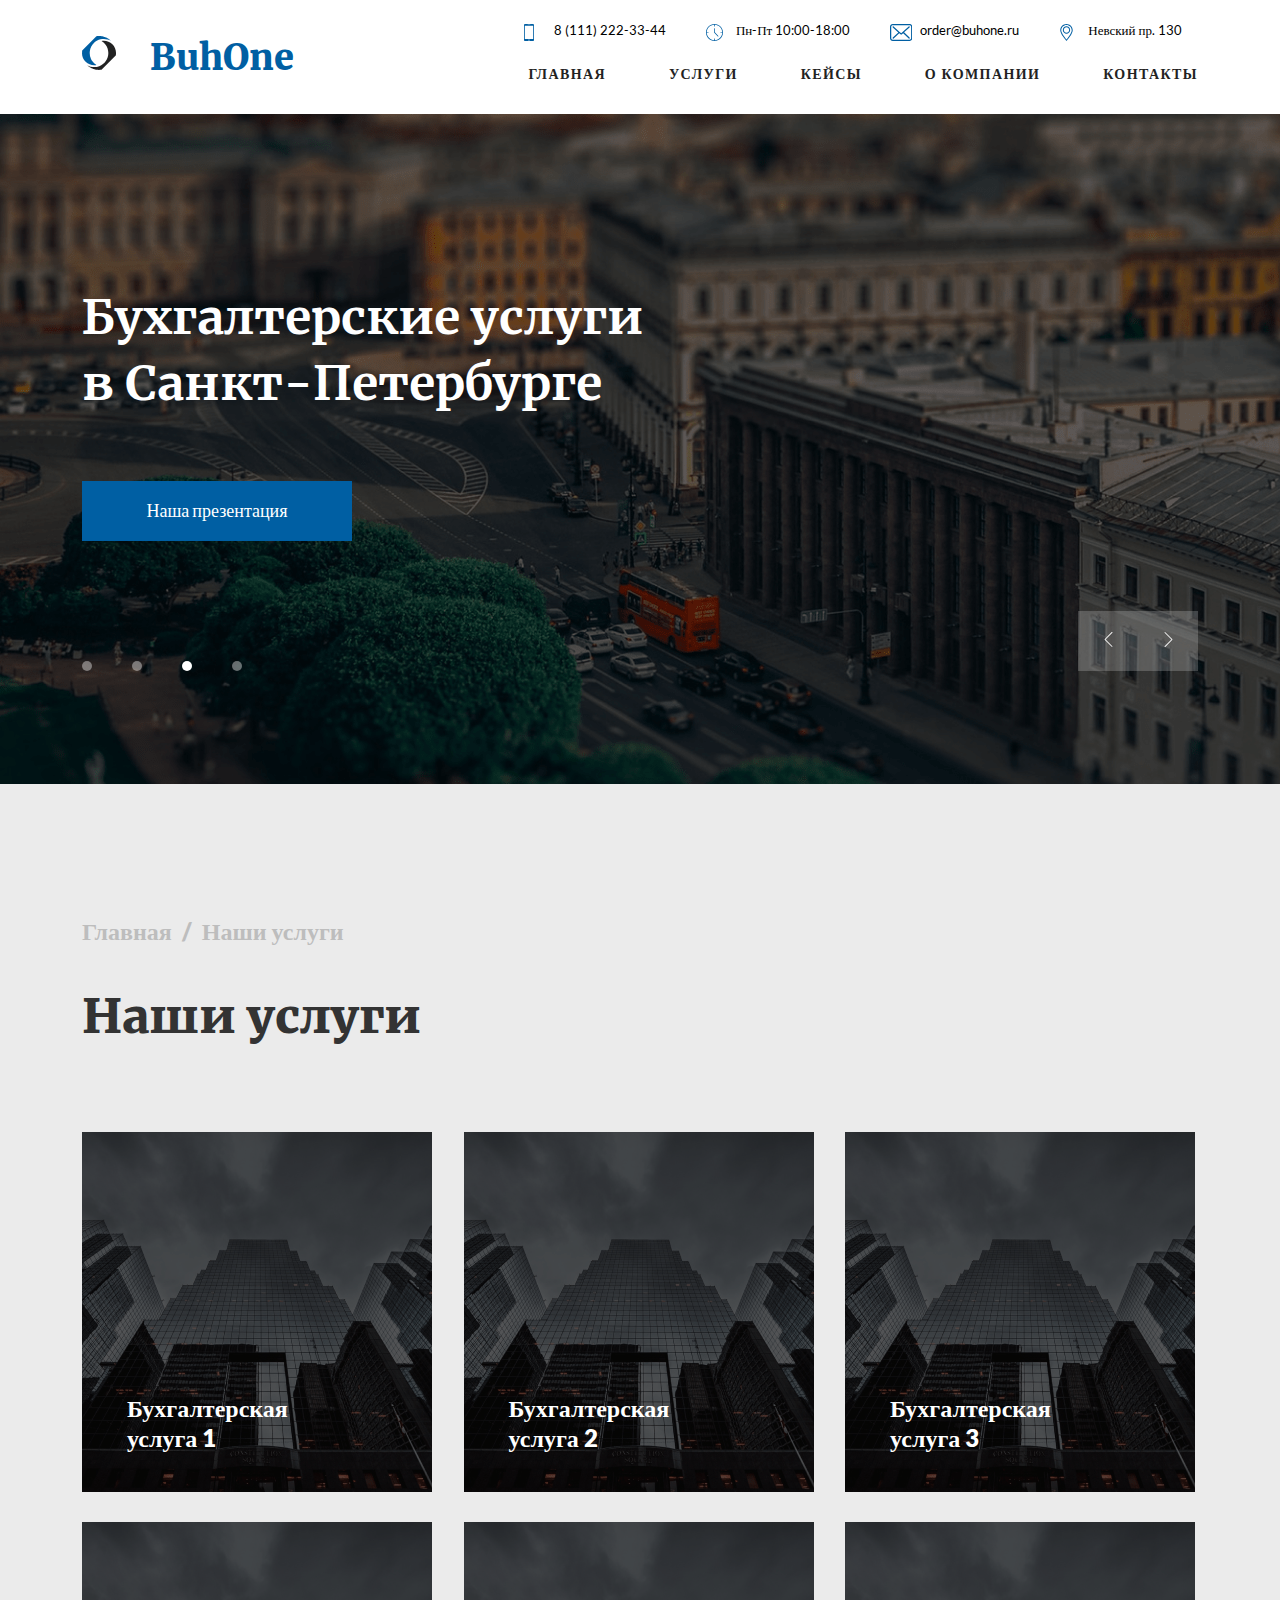
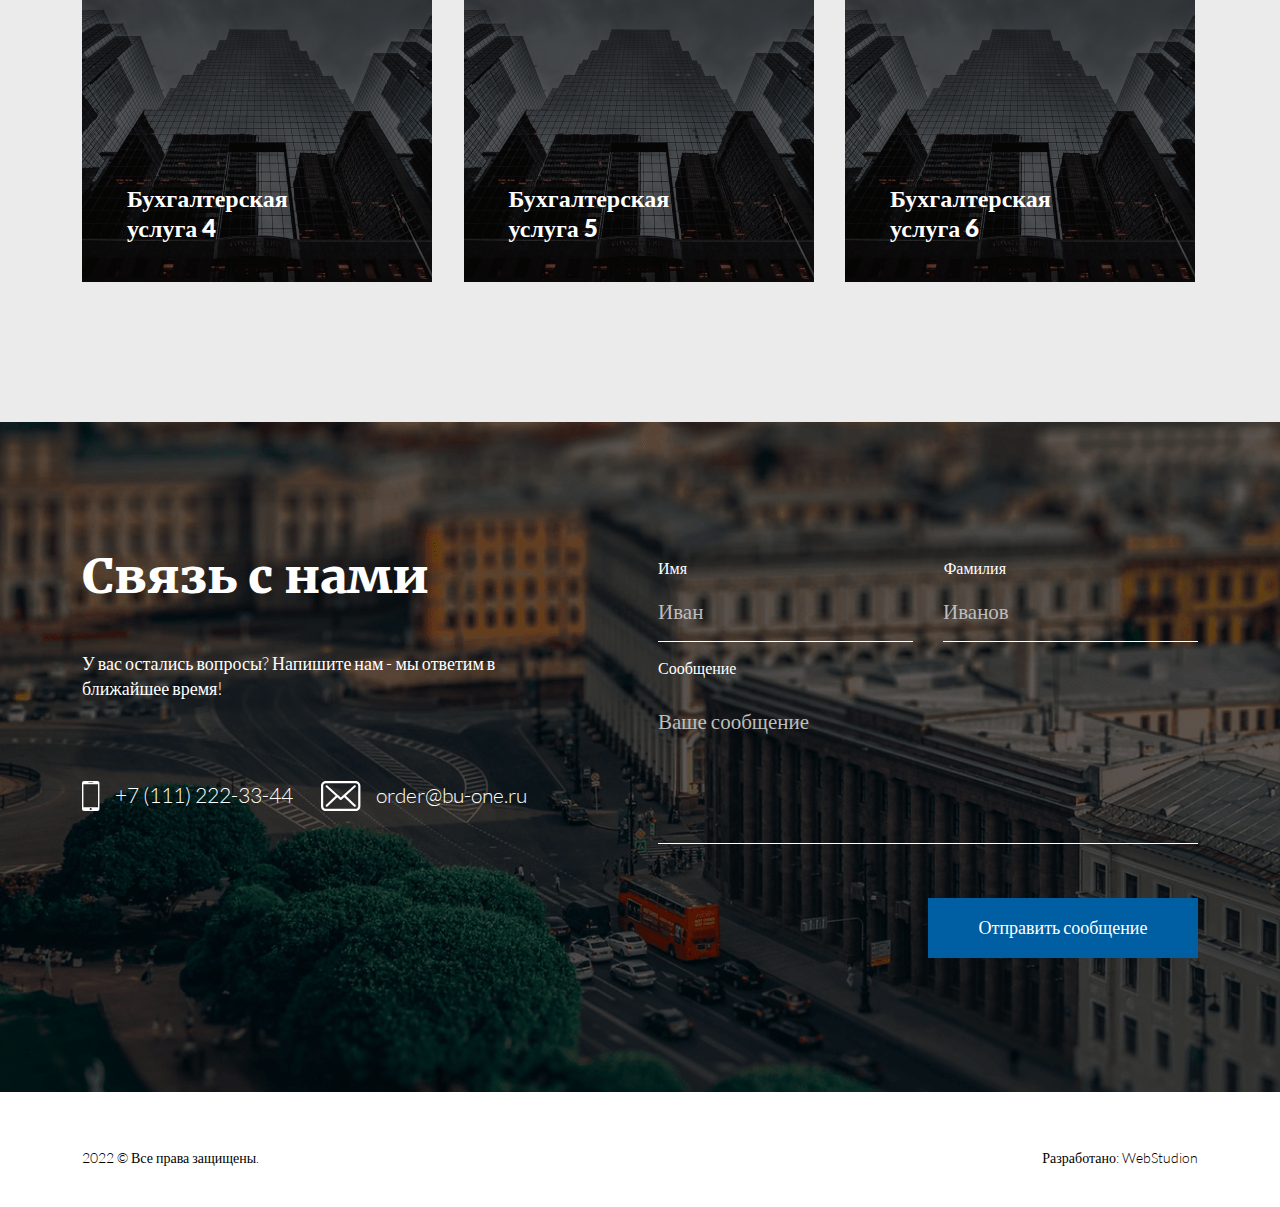
<file: services.html>
<!DOCTYPE html>
<html lang="en">
  <head>
    <meta charset="UTF-8" />
    <meta http-equiv="X-UA-Compatible" content="IE=edge" />
    <meta name="viewport" content="width=device-width, initial-scale=1.0" />
    <link rel="stylesheet" href="styles/styles.css" />
    <title>Test adaptive BuhOne</title>
  </head>
  <body>
    <header class="main-header">
      <a class="header-logo">
        <img
          src="./images/Logo.svg"
          class="logo-img"
          alt="Логотип Сайта"
          width="34"
          height="34"
        />
        <span class="logo-text">BuhOne</span>
      </a>
      <section class="header-menu">
        <ul class="information-list">
          <li class="information-item information-phone">8 (111) 222-33-44</li>
          <li class="information-item information-worktime">
            Пн-Пт 10:00-18:00
          </li>
          <li class="information-item information-email">order@buhone.ru</li>
          <li class="information-item information-adress">Невский пр. 130</li>
        </ul>
        <nav class="menu-navigation">
          <input id="menu-toggle" type="checkbox" />
          <label class="menu-btn" for="menu-toggle">
            <span></span>
          </label>
          <ul class="menu-list">
            <li class="menu-item">
              <a href="index.html" class="menu-link">главная</a>
            </li>
            <li class="menu-item">
              <a href="services.html" class="menu-link">услуги</a>
            </li>
            <li class="menu-item">
              <a href="#" class="menu-link">кейсы</a>
            </li>
            <li class="menu-item">
              <a href="about.html" class="menu-link">о компании</a>
            </li>
            <li class="menu-item">
              <a href="#" class="menu-link">контакты</a>
            </li>
          </ul>
        </nav>
      </section>
    </header>
    <main class="main-index">
      <section class="main-slider-container">
        <section class="main-slider">
          <h1 class="main-title">
            Бухгалтерские услуги<br />
            в Санкт-Петербурге
          </h1>
          <a href="#" class="slider-link">
            <span>Наша презентация</span>
          </a>
          <section class="slider-btn">
            <ul class="small-btn-list">
              <li class="small-btn-item">
                <a href="#" class="small-btn-link"></a>
              </li>
              <li class="small-btn-item">
                <a href="#" class="small-btn-link"></a>
              </li>
              <li class="small-btn-item small-btn-active">
                <a href="#" class="small-btn-link"></a>
              </li>
              <li class="small-btn-item">
                <a href="#" class="small-btn-link"></a>
              </li>
            </ul>
            <section class="big-btn-list">
              <button class="big-btn-left">
                <svg
                  width="9"
                  height="15"
                  viewBox="0 0 9 15"
                  fill="none"
                  xmlns="http://www.w3.org/2000/svg"
                >
                  <path
                    d="M1.56397 7.49961L8.33822 0.725363C8.50482 0.558757 8.50482 0.29156 8.33822 0.124954C8.17161 -0.0416514 7.90442 -0.0416514 7.73781 0.124954L0.661789 7.20097C0.495183 7.36758 0.495183 7.63478 0.661789 7.80138L7.73781 14.8743C7.81954 14.956 7.92956 15 8.03644 15C8.14332 15 8.25334 14.9591 8.33508 14.8743C8.50168 14.7077 8.50168 14.4405 8.33508 14.2739L1.56397 7.49961Z"
                    fill="white"
                  />
                </svg>
              </button>
              <button class="big-btn-right">
                <svg
                  width="15"
                  height="15"
                  viewBox="0 0 15 15"
                  fill="none"
                  xmlns="http://www.w3.org/2000/svg"
                >
                  <g clip-path="url(#clip0_2_50)">
                    <path
                      d="M10.436 7.50039L3.66175 14.2746C3.49515 14.4412 3.49515 14.7084 3.66175 14.875C3.82836 15.0417 4.09555 15.0417 4.26216 14.875L11.3382 7.79903C11.5048 7.63242 11.5048 7.36522 11.3382 7.19862L4.26216 0.125741C4.18043 0.0440098 4.0704 6.46293e-07 3.96352 6.55637e-07C3.85665 6.6498e-07 3.74662 0.0408666 3.66489 0.125741C3.49829 0.292346 3.49829 0.559543 3.66489 0.726148L10.436 7.50039Z"
                      fill="white"
                    />
                  </g>
                  <defs>
                    <clipPath id="clip0_2_50">
                      <rect
                        width="15"
                        height="15"
                        fill="white"
                        transform="translate(15 15) rotate(180)"
                      />
                    </clipPath>
                  </defs>
                </svg>
              </button>
            </section>
          </section>
        </section>
      </section>
      <section class="main-information-container">
        <section class="main-information">
          <ul class="main-menu">
            <li class="menu-list-item">
              <a href="index.html" class="information-link main-about-link"
                >Главная</a
              >
            </li>
            <li class="menu-list-item slash">/</li>
            <li class="menu-list-item">
              <a href="services.html" class="information-link">Наши услуги</a>
            </li>
          </ul>
          <h2 class="information-head">Наши услуги</h2>
          <ul class="service-list">
            <li class="service-item">
              <a href="oneservice.html" class="service-item__link">Бухгалтерская услуга 1</a>
            </li>
            <li class="service-item">
              <a href="oneservice.html" class="service-item__link">Бухгалтерская услуга 2</a>
            </li>
            <li class="service-item">
              <a href="oneservice.html" class="service-item__link">Бухгалтерская услуга 3</a>
            </li>
            <li class="service-item">
              <a href="oneservice.html" class="service-item__link">Бухгалтерская услуга 4</a>
            </li>
            <li class="service-item">
              <a href="oneservice.html" class="service-item__link">Бухгалтерская услуга 5</a>
            </li>
            <li class="service-item">
              <a href="oneservice.html" class="service-item__link">Бухгалтерская услуга 6</a>
            </li>
          </ul>
        </section>
      </section>
    </main>
 
    <footer class="footer">
      <section class="footer-contacts">
        <section class="footer-container">
          <section class="footer-info">
            <h2 class="footer-head">Связь с нами</h2>
            <p class="footer-text">У вас остались вопросы? Напишите нам - мы ответим в ближайшее время!</p>
            <ul class="contacts-list">
              <li class="contacts-item">
              <svg width="18" height="30" viewBox="0 0 18 30" fill="none" xmlns="http://www.w3.org/2000/svg">
                <path d="M15.4011 0H2.02629C0.912 0 0 0.911143 0 2.02629V27.9729C0 29.088 0.912 30 2.02629 30H15.4011C16.5154 30 17.4274 29.0897 17.4274 27.9737V2.02629C17.4274 0.911143 16.5154 0 15.4011 0ZM6.57429 1.46057H10.8531C10.9886 1.46057 11.0983 1.57029 11.0983 1.70657C11.0983 1.842 10.9886 1.95171 10.8531 1.95171H6.57429C6.43886 1.95171 6.32914 1.842 6.32914 1.70657C6.32914 1.57029 6.43886 1.46057 6.57429 1.46057ZM8.71371 28.9869C8.154 28.9869 7.70057 28.5334 7.70057 27.9729C7.70057 27.4123 8.154 26.9597 8.71371 26.9597C9.27343 26.9597 9.72686 27.4123 9.72686 27.9729C9.72686 28.5334 9.27343 28.9869 8.71371 28.9869ZM16.0174 26.25H1.41V3.21343H16.0174V26.25Z" fill="white"/>
              </svg>
                <a href="#" class="contacts-text">+7 (111) 222-33-44</a>
              </li>
              <li class="contacts-item">
                <svg width="40" height="30" viewBox="0 0 40 30" fill="none" xmlns="http://www.w3.org/2000/svg">
                  <path d="M34.6085 0H4.82055C2.1615 0 0 2.1615 0 4.82055V25.1794C0 27.8385 2.1615 30 4.82055 30H34.6003C37.2594 30 39.4209 27.8385 39.4209 25.1794V4.82871C39.429 2.16966 37.2675 0 34.6085 0ZM37.2268 25.1794C37.2268 26.6232 36.0522 27.7977 34.6085 27.7977H4.82055C3.37684 27.7977 2.20228 26.6232 2.20228 25.1794V4.82871C2.20228 3.38499 3.37684 2.21044 4.82055 2.21044H34.6003C36.044 2.21044 37.2186 3.38499 37.2186 4.82871V25.1794H37.2268Z" fill="white"/>
                  <path d="M24.8612 14.7472L34.5023 6.10121C34.951 5.69338 34.9917 5.00006 34.5839 4.54329C34.1761 4.09468 33.4828 4.0539 33.026 4.46173L19.7307 16.3948L17.1369 14.0784C17.1288 14.0702 17.1206 14.0621 17.1206 14.0539C17.0635 13.9968 17.0064 13.9479 16.9412 13.8989L6.38651 4.45357C5.92974 4.04574 5.23643 4.08652 4.8286 4.54329C4.42077 5.00006 4.46156 5.69338 4.91833 6.10121L14.6736 14.8206L4.95911 23.9152C4.51865 24.3312 4.49418 25.0245 4.91017 25.4732C5.1304 25.7015 5.42403 25.8239 5.71767 25.8239C5.98684 25.8239 6.25601 25.726 6.46808 25.5303L16.3294 16.3051L19.0048 18.695C19.2169 18.8826 19.4779 18.9723 19.7389 18.9723C19.9999 18.9723 20.2691 18.8745 20.473 18.6869L23.2218 16.2236L33.026 25.5384C33.2381 25.7423 33.5154 25.8402 33.7846 25.8402C34.0782 25.8402 34.3637 25.726 34.5839 25.4976C34.9999 25.0572 34.9836 24.3557 34.5431 23.9397L24.8612 14.7472Z" fill="white"/>
                </svg>
                <a href="#" class="contacts-text">order@bu-one.ru</a>
              </li>
            </ul>
          </section>
          <form action="URL" class="footer-form" method="get">
            <div class="form-input">
              <label class="form-label name" for="name">Имя</label>
              <input class="name-input" type="text" name="name" id="name" placeholder="Иван">
              <label class="form-label sirname" for="sirname">Фамилия</label>
              <input class="sirname-input" type="text" name="sirname" id="sirname" placeholder="Иванов">
            </div>
            <label class="form-label textarea" for="textarea">Сообщение</label>
            <textarea class="textarea-text" name="text" id="textarea" cols="30" rows="10" placeholder="Ваше сообщение"></textarea>
              <a href="#" class="slider-link form-submit">
                <span>Отправить сообщение</span>
              </a>
          </form>
        </section>
      </section>
        <div class="under-info">
          <span class="under-text">2022 © Все права защищены.</span>
          <span class="under-company">Разработано: WebStudion</span>
        </div>
    </footer>
    <section class="visually-hidden modal-window">
      <form action="URL" class="modal-form" method="get">
        <button type="button" class="modal-close">
          <svg
            width="26"
            height="26"
            viewBox="0 0 26 26"
            fill="none"
            xmlns="http://www.w3.org/2000/svg"
          >
            <path
              d="M26 2.36364L23.6364 0L13 10.6364L2.36364 0L0 2.36364L10.6364 13L0 23.6364L2.36364 26L13 15.3636L23.6364 26L26 23.6364L15.3636 13L26 2.36364Z"
              fill="black"
            />
          </svg>
        </button>
        
        <div class="modal-form-input">
          <label class="modal-label modal-phone" for="phone" >Телефон</label>
          <input class="modal-input tel" type="tel" name="phone" id="phone" value="" placeholder="+7 (917) 333 3333" data-phone-pattern>
          <label class="modal-label modal-email" for="email">E-mail</label>
          <input class="modal-input" type="email" name="email" id="email" placeholder="qwer@yandex.ru">
        </div>

          <button type="submit" class="slider-link modal-form-submit">
            <span>Отправить сообщение</span>
          </button>
      </form>
    </section>
    <script src="./js/index.js"></script>
  </body>
</html>
</file>
<file: styles/styles.css>
@import './fonts.css';

* {
  margin: 0;
  padding: 0;
}

body {
  min-width: 320px;
  box-sizing: border-box;
  position: relative;
}

.main-header {
  margin: 0 auto;
  max-width: 1116px;
  display: flex;
  justify-content: space-between;
  margin-bottom: 31px;
}

.header-logo {
  margin-top: 33px;
  cursor: pointer;
}

.logo-img {
  margin-right: 30px;
}

.logo-text {
  font-family: 'Merriweather';
  font-weight: 900;
  font-size: 36px;
  line-height: 50px;
  color: #005fa3;
}

.header-logo:hover .logo-text,
.header-logo:hover .logo-img {
  color: #0288e8;
}

.header-menu {
  max-width: 671px;
  width: 60%;
  margin-top: 22px;
}

.information-list {
  font-family: 'Lato';
  font-weight: 400;
  font-size: 13px;
  line-height: 17px;
  color: #000000;

  display: flex;
  justify-content: space-between;
  list-style-type: none;
  margin-right: 16px;
  margin-left: 26px;
}

.information-item {
  position: relative;
}

.information-item::before {
  content: '';
  display: block;
  position: absolute;
  left: -30px;
  top: 2px;
}

.information-phone::before {
  width: 10px;
  height: 17px;
  background: url('../images/menu-phone.svg') no-repeat;
}

.information-worktime::before {
  width: 17px;
  height: 17px;
  background: url('../images/menu-clock.svg') no-repeat;
}

.information-worktime::before {
  width: 17px;
  height: 17px;
  background: url('../images/menu-clock.svg') no-repeat;
}

.information-email::before {
  width: 22px;
  height: 17px;
  background: url('../images/menu-email.svg') no-repeat;
}

.information-adress::before {
  width: 17px;
  height: 17px;
  background: url('../images/menu-adress.svg') no-repeat;
}

.menu-navigation {
  margin-top: 26px;
}

.menu-list {
  list-style-type: none;
  display: flex;
  justify-content: space-between;
  font-family: 'Lato';
  font-weight: 700;
  font-size: 14px;
  line-height: 17px;

  letter-spacing: 0.1em;
  text-transform: uppercase;
}

.menu-link {
  text-decoration: none;
  color: #222222;
}

.menu-item:hover .menu-link {
  color: #0288e8;
}

#menu-toggle {
  display: none;
}

@media screen and (max-width: 1024px) {
  .information-item::before {
    left: -27px;
    top: 2px;
  }
  .main-header {
    margin-right: 20px;
    margin-left: 20px;
  }
}

@media screen and (max-width: 991px) {
  .information-item::before {
    left: -23px;
    top: 2px;
  }
  .logo-img {
    margin-right: 5px;
  }
  .header-menu {
    width: 73%;
  }
}

@media screen and (max-width: 768px) {
  .main-header {
    flex-direction: column;
    align-items: center;
    margin-bottom: 15px;
  }
  .header-logo {
    margin-top: 0px;
  }
  .header-menu {
    margin-top: 10px;
    width: 100%;
  }
  .menu-navigation {
    margin-top: 15px;
  }
  .information-list {
    display: grid;
    grid-template-columns: repeat(2, 145px);
    margin-right: -32px;
  }
  .information-item {
    margin-bottom: 10px;
  }
}

@media screen and (max-width: 479px) {
  #menu-toggle {
    opacity: 0;
  }
  #menu-toggle:checked ~ .menu-btnn > span {
    transform: rotate(45deg);
  }
  #menu-toggle:checked ~ .menu-btn > span::before {
    top: 0;
    transform: rotate(0);
  }
  #menu-toggle:checked ~ .menu-btn > span::after {
    top: 0;
    transform: rotate(90deg);
  }
  #menu-toggle:checked ~ .menu-list {
    visibility: visible;
    left: 0;
  }
  .menu-btn {
    display: flex;
    align-items: center;
    position: fixed;
    top: 20px;
    left: 20px;
    width: 26px;
    height: 26px;
    cursor: pointer;
    z-index: 1;
  }
  .menu-btn > span,
  .menu-btn > span::before,
  .menu-btn > span::after {
    display: block;
    position: absolute;
    width: 100%;
    height: 2px;
    background-color: #616161;
    transition-duration: 0.25s;
  }
  .menu-btn > span::before {
    content: '';
    top: -8px;
  }
  .menu-btn > span::after {
    content: '';
    top: 8px;
  }
  .menu-list {
    display: block;
    position: fixed;
    visibility: hidden;
    top: 0;
    left: -100%;
    width: 300px;
    height: 100%;
    margin: 0;
    padding: 80px 0;
    background-color: #eceff1;
    box-shadow: 1px 0px 6px rgba(0, 0, 0, 0.2);
    transition-duration: 0.25s;
  }
  .menu-link {
    display: block;
    padding: 12px 24px;
    transition-duration: 0.25s;
  }
}

/* Main */
.main-index {
  margin: 0 auto;
  box-sizing: border-box;
  max-width: 1920px;
}

.main-slider-container {
  height: 670px;
  background-image: url(../images/main-background-min.png);
  background-repeat: no-repeat;
  align-items: center;
}

.main-slider {
  max-width: 1116px;
  margin: 0 auto;
  padding-top: 170px;
}

.main-title {
  font-family: 'Merriweather';
  font-weight: 700;
  font-size: 48px;
  line-height: 66px;
  color: #ffffff;
  margin-bottom: 65px;
}

.slider-link {
  text-decoration: none;
  display: block;
  width: 270px;
  height: 60px;
  background: #005fa3;
  font-family: 'Lato';
  font-weight: 400;
  font-size: 18px;
  line-height: 25px;
  color: #ffffff;
  display: flex;
  justify-content: center;
  margin-bottom: 70px;
}

.slider-link span {
  display: block;
  margin-top: 17px;
}

.slider-link:hover {
  background: #ffffff;
  color: #0288e8;
}

.slider-btn {
  display: flex;
  justify-content: space-between;
  align-items: flex-end;
}

.small-btn-list {
  list-style-type: none;
  display: flex;
}

.small-btn-item {
  width: 10px;
  height: 10px;
  background: #ffffff;
  cursor: pointer;
  opacity: 0.4;
  border-radius: 50%;
  margin-right: 40px;
}

.small-btn-active {
  opacity: 1;
}

.small-btn-link {
  text-decoration: none;
}

.small-btn-item:hover {
  opacity: 1;
}

.big-btn-left,
.big-btn-right {
  width: 60px;
  height: 60px;
  background: rgba(255, 255, 255, 0.2);
  box-sizing: border-box;
  border: none;
}

.big-btn-left {
  margin-right: -4px;
}

.big-btn-left:hover,
.big-btn-right:hover {
  background: rgba(255, 255, 255, 0.4);
}

@media screen and (max-width: 1024px) {
  .main-slider {
    padding-top: 25px;
  }
  .main-slider-container {
    padding-left: 20px;
    padding-right: 20px;
    height: 450px;
  }
}

@media screen and (max-width: 770px) {
  .main-slider-container {
    padding-top: 50px;
    height: 350px;
  }

  .main-title {
    font-size: 36px;
    line-height: 36px;
  }

  .slider-link {
    margin-bottom: 30px;
  }
}

@media screen and (max-width: 479px) {
  .main-slider-container {
    height: 300px;
    min-width: 320px;
  }

  .main-slider {
    display: flex;
    flex-direction: column;
    align-items: center;
    width: 100%;
  }

  .main-title {
    font-size: 27px;
    line-height: 27px;
    margin-bottom: 40px;
  }

  .slider-link {
    font-size: 25px;
    margin-bottom: 40px;
    min-width: 320px;
  }
}

.main-information-container {
  background: #ebebeb;
}

.main-information {
  max-width: 1116px;
  margin: 0 auto;
  padding-top: 130px;
}

.information-link {
  font-family: 'Lato';
  font-weight: 900;
  font-size: 24px;
  line-height: 33px;
  color: #bdbdbd;
  text-decoration: none;
}

.information-link:hover {
  color: #0288e8;
}

.information-head {
  margin-top: 35px;
  font-family: 'Merriweather';
  font-weight: 900;
  font-size: 48px;
  line-height: 69px;
  color: #333333;
}

.service-list {
  list-style-type: none;
  text-decoration: none;
  margin-top: 81px;
  display: grid;
  grid-template-columns: repeat(3, 31.5%);
  gap: 30px;
  padding-bottom: 140px;
}

.service-item {
  width: 350px;
  height: 360px;
  background: url('../images/background-service-icon-min.png');
}

.service-item:hover {
  background: url('../images/background-service-icon-hover-min.png');
}

.service-item__link {
  display: block;
  font-family: 'Lato';
  font-weight: 900;
  font-size: 24px;
  line-height: 30px;
  color: #ffffff;
  text-decoration: none;
  max-width: 187px;
  margin-top: 261px;
  margin-left: 45px;
}

@media screen and (max-width: 1024px) {
  .main-information-container {
    padding-left: 20px;
    padding-right: 20px;
  }
  .service-item {
    width: 300px;
  }
}

@media screen and (max-width: 991px) {
  .service-list {
    display: flex;
    flex-wrap: wrap;
    justify-content: space-between;
  }
  .service-item {
    width: 350px;
  }
}

@media screen and (max-width: 770px) {
  .information-head {
    font-size: 27px;
    line-height: 27px;
  }
  .main-information {
    padding-top: 20px;
  }
  .service-list {
    margin-top: 40px;
    justify-content: space-around;
    padding-bottom: 50px;
  }
  .information-head {
    margin-top: 10px;
  }
}

/* about */
.about-container {
  max-width: 1116px;
  margin: 0 auto;
  padding-top: 130px;
  padding-bottom: 130px;
  display: flex;
  justify-content: space-between;
}

.information-head__title {
  color: #005fa3;
}

.information-text {
  margin-top: 60px;
  max-width: 445px;
  font-family: 'Lato';
  font-weight: 300;
  font-size: 18px;
  line-height: 25px;
  color: #000000;
}

.cases-list {
  list-style-type: none;
  max-width: 50%;
  display: flex;
  flex-wrap: wrap;
  justify-content: space-between;
  gap: 30px;
}

.cases-item {
  width: 255px;
  height: 255px;
  background: #ebebeb;
}

.cases-info {
  margin-left: 40px;
}

.info-head {
  margin-top: 30px;
  font-family: 'Lato';
  font-weight: 900;
  font-size: 55px;
  line-height: 66px;
  letter-spacing: 0.1em;
  text-transform: uppercase;
  color: #000000;
}

.info-text {
  display: block;
  margin-top: 30px;
  max-width: 107px;
  font-family: 'Lato';
  font-weight: 700;
  font-size: 14px;
  line-height: 18px;
  color: #000000;
}

.cases-link {
  display: block;
  margin-top: 47px;
  font-family: 'Lato';
  font-weight: 700;
  font-size: 14px;
  line-height: 17px;
  text-decoration-line: underline;
  color: #005fa3;
}

.cases-item:hover {
  background: #005fa3;
}

.cases-item:hover .info-head,
.cases-item:hover .info-text,
.cases-item:hover .cases-link {
  color: #ffffff;
}

@media screen and (max-width: 1024px) {
  .about-container {
    padding-top: 20px;
  }
  .cases-list {
    justify-content: space-around;
  }
  .about-container {
    padding-left: 20px;
    padding-right: 20px;
  }
}

@media screen and (max-width: 770px) {
  .cases-item {
    min-width: 220px;
  }
}

@media screen and (max-width: 479px) {
  .about-container {
    flex-direction: column;
    align-items: center;
    padding-bottom: 50px;
  }
  .cases-item {
    min-width: 350px;
  }
  .cases-list {
    margin-top: 20px;
  }
  .information-text {
    margin-top: 20px;
  }
}

/* clients */
.clients-container {
  background: #ebebeb;
  margin: 0 auto;
  box-sizing: border-box;
  max-width: 1920px;
}

.clients {
  max-width: 1116px;
  margin: 0 auto;
  padding-top: 130px;
}

.clients-list {
  margin-top: 80px;
  display: flex;
  list-style-type: none;
  justify-content: space-between;
}

.clients-item {
  width: 255px;
  height: 130px;
  box-sizing: border-box;
}

.clients-item:hover {
  -webkit-box-shadow: 4px 4px 8px 0px rgba(3, 121, 212, 0.32);
  -moz-box-shadow: 4px 4px 8px 0px rgba(8, 132, 227, 0.32);
  box-shadow: 4px 4px 8px 0px rgba(8, 132, 227, 0.32);
}

.client-btn {
  max-width: 1116px;
  margin: 0 auto;
  margin-top: 50px;
  padding-bottom: 130px;
}

.client-btn__item {
  background: #005fa3;
  opacity: 0.4;
}

.client-btn__item:hover {
  opacity: 1;
}

.client-btn__item-active {
  opacity: 1;
}

.big-client-btn__left,
.big-client-btn__right {
  background: rgba(0, 95, 163, 0.2);
}

.big-client-btn__left:hover,
.big-client-btn__right:hover {
  background: rgba(0, 95, 163, 1);
}

@media screen and (max-width: 1024px) {
  .clients-container {
    padding-left: 20px;
    padding-right: 20px;
  }
  .clients-list {
    flex-wrap: wrap;
    justify-content: space-around;
  }
  .clients {
    padding-top: 20px;
  }
}

@media screen and (max-width: 770px) {
  .clients-container {
    min-width: 320px;
  }
  .clients-list {
    margin-top: 20px;
  }
  .client-btn {
    padding-bottom: 50px;
  }
}

@media screen and (max-width: 479px) {
  .clients {
    display: flex;
    flex-direction: column;
    min-width: 320px;
  }
}

/* review-container */
.review-container {
  max-width: 1920px;
  box-sizing: border-box;
  margin: 0 auto;
}

.review {
  max-width: 1116px;
  margin: 0 auto;
  padding-top: 90px;
}

.review-text-container {
  background: #ebebeb;
  margin-top: 60px;
  padding: 45px 96px;
}

.review-text {
  font-family: 'Lato';
  font-weight: 300;
  font-size: 18px;
  line-height: 25px;
  color: #000000;
}

.reviewer-info {
  margin-top: 58px;
  display: flex;
  align-items: center;
}

.reviewer-img {
  margin-right: 35px;
}

.reviewer-name {
  font-family: 'Lato';
}

.reviewer-name__head {
  font-weight: 900;
  font-size: 18px;
  line-height: 25px;
  color: #000000;
}

.reviewer-firm {
  display: block;
  margin-top: 10px;
  font-weight: 400;
  font-size: 14px;
  line-height: 19px;
  color: #4f4f4f;
}

@media screen and (max-width: 1024px) {
  .review {
    padding-left: 20px;
    padding-right: 20px;
  }
}

@media screen and (max-width: 991px) {
  .review {
    padding-top: 20px;
  }
}

@media screen and (max-width: 770px) {
  .review {
    min-width: 320px;
    padding-top: 20px;
  }
  .clients-list {
    margin-top: 20px;
  }
}

@media screen and (max-width: 479px) {
  .review-text-container {
    margin-top: 20px;
    padding: 5px 10px;
  }
}

/* footer */
.footer {
  margin: 0 auto;
  box-sizing: border-box;
  max-width: 1920px;
}

.footer-contacts {
  background-image: url(../images/main-background-min.png);
  background-repeat: no-repeat;
  max-width: 1920px;
}

.footer-container {
  max-width: 1116px;
  margin: 0 auto;
  padding-top: 120px;
  display: flex;
  justify-content: space-between;
}

.footer-head {
  font-family: 'Merriweather';
  font-weight: 900;
  font-size: 48px;
  line-height: 69px;
  color: #ffffff;
}

.footer-text {
  font-family: 'Lato';
  font-weight: 300;
  font-size: 18px;
  line-height: 25px;
  color: #ffffff;
  margin-top: 40px;
  max-width: 445px;
}

.contacts-list {
  list-style-type: none;
  display: flex;
  justify-content: space-between;
  margin-top: 80px;
}

.contacts-text {
  font-family: 'Lato';
  font-weight: 300;
  font-size: 21px;
  line-height: 29px;
  color: #ffffff;
  text-decoration: none;
}

.form-input {
  display: flex;
  position: relative;
  margin-bottom: 65px;
}

.footer-form {
  position: relative;
  margin-top: 25px;
}

.form-input input,
.textarea-text {
  background: transparent;
  border: none;
  border-bottom: 1px solid #ffffff;
  outline: none;
  color: #ffffff;
  font-family: 'Lato';
  font-weight: 300;
  font-size: 21px;
  line-height: 29px;
}

.textarea-text {
  resize: none;
}

.form-label {
  font-family: 'Lato';
  font-weight: 400;
  font-size: 16px;
  line-height: 22px;
  color: #ffffff;
  position: absolute;
}

.name {
  top: -10px;
}
.sirname {
  top: -10px;
  right: 192px;
}

.textarea {
  top: 90px;
}

.name-input {
  margin-right: 30px;
  padding-bottom: 15px;
  padding-top: 30px;
  width: 255px;
}

.sirname-input {
  padding-bottom: 15px;
  padding-top: 30px;
  width: 255px;
}

.textarea-text {
  width: 540px;
  height: 136px;
}

.form-input input::placeholder,
.textarea-text::placeholder {
  font-family: 'Lato';
  font-weight: 300;
  font-size: 21px;
  line-height: 29px;
  color: #bdbdbd;
}

.form-submit {
  margin-top: 50px;
  margin-bottom: 140px;
  margin-left: 270px;
}

.contacts-item {
  display: flex;
}

.contacts-item:hover a,
svg {
  color: #005fa3;
}

.contacts-item:hover svg {
  stroke: #005fa3;
  fill: #005fa3;
}

.contacts-item svg {
  margin-right: 15px;
}

.under-info {
  max-width: 1116px;
  margin: 0 auto;
  padding-top: 50px;
  padding-bottom: 40px;
  display: flex;
  justify-content: space-between;
  font-family: 'Lato';
  font-weight: 300;
  font-size: 14px;
  line-height: 19px;
  color: #000000;
}

@media screen and (max-width: 1024px) {
  .footer-container {
    padding-top: 25px;
    padding-left: 20px;
    padding-right: 20px;
  }
  .contacts-list {
    justify-content: flex-start;
    flex-wrap: wrap;
    flex-direction: column;
  }
  .contacts-item {
    margin-bottom: 20px;
  }
  .name-input,
  .sirname-input {
    width: 200px;
  }
  .textarea-text {
    width: 430px;
  }
  .form-submit {
    margin-left: 9em;
  }
  .sirname {
    right: 142px;
  }
}

@media screen and (max-width: 770px) {
  .footer-head {
    font-size: 36px;
    line-height: 36px;
  }
  .footer-container {
    flex-direction: column;
    align-items: center;
  }
  .footer-text {
    margin-top: 20px;
  }
  .contacts-list {
    margin-top: 20px;
  }
  .form-submit {
    margin-top: 20px;
    margin-bottom: 10px;
  }
}

@media screen and (max-width: 479px) {
  .footer-container {
    min-width: 320px;
  }
  .form-input {
    flex-direction: column;
  }
  .textarea-text {
    width: 320px;
    margin-top: -25px;
    height: 100px;
    width: 15em;
  }
  .form-submit {
    width: 100%;
    margin-left: 0;
  }
  .name-input,
  .sirname-input {
    width: 15em;
  }
  .sirname {
    top: 85px;
    left: 0;
  }
  .textarea {
    top: 165px;
  }
  .name {
    top: 3px;
  }
}

/* Modal window */

.modal-window {
  position: absolute;
  width: 100%;
  height: calc(100% + 40px);
  top: 0;
  left: 0;
  margin: 0 auto;
  background: rgba(240, 240, 240, 0.9);
  z-index: 9999;
  display: flex;
  justify-content: center;
  top: -40px;
}

.modal-form {
  width: 600px;
  height: 300px;
  background: #ffffff;
  box-sizing: border-box;
  padding: 0;
  padding-left: 70px;
  padding-right: 70px;
  position: relative;
  margin-top: 90%;
}

.modal-close {
  position: absolute;
  right: 20px;
  top: 20px;
  border: none;
}
.modal-label {
  position: absolute;
  top: 45px;
}

.modal-form-input {
  margin-top: 70px;
  font-family: 'Lato';
  font-weight: 400;
  font-size: 16px;
  line-height: 22px;
}

.modal-form-submit {
  margin-right: 0px;
  margin-top: 30px;
}

.modal-input {
  padding: 10px 10px;
  margin-right: 20px;
}

.modal-input::placeholder {
  font-family: 'Lato';
  font-weight: 300;
  font-size: 18px;
  line-height: 24px;
}

.visually-hidden {
  display: none;
}

@media screen and (max-width: 770px) {
  .modal-form {
    width: 500px;
    height: 300px;
  }
  .modal-input {
    margin-bottom: 40px;
  }
  .modal-email {
    left: 72px;
    top: 123px;
  }
  .modal-form-submit {
    margin-top: 0;
  }
  .modal-close {
    right: 50px;
  }
}

.main-menu {
  list-style-type: none;
  display: flex;
}

.menu-list-item {
  margin-right: 10px;
  position: relative;
}

.slash {
  font-family: 'Lato';
  font-weight: 900;
  font-size: 24px;
  line-height: 33px;
  color: #bdbdbd;
  text-decoration: none;
}

.main-text-list {
  list-style-type: none;
  margin-top: 60px;
  padding-bottom: 140px;
}

.main-text-item {
  font-family: 'Lato';
  font-weight: 300;
  font-size: 18px;
  line-height: 25px;
  color: #000000;
  margin-bottom: 20px;
}

@media screen and (max-width: 770px) {
  .main-text-list {
    padding-bottom: 20px;
  }
}
</file>
